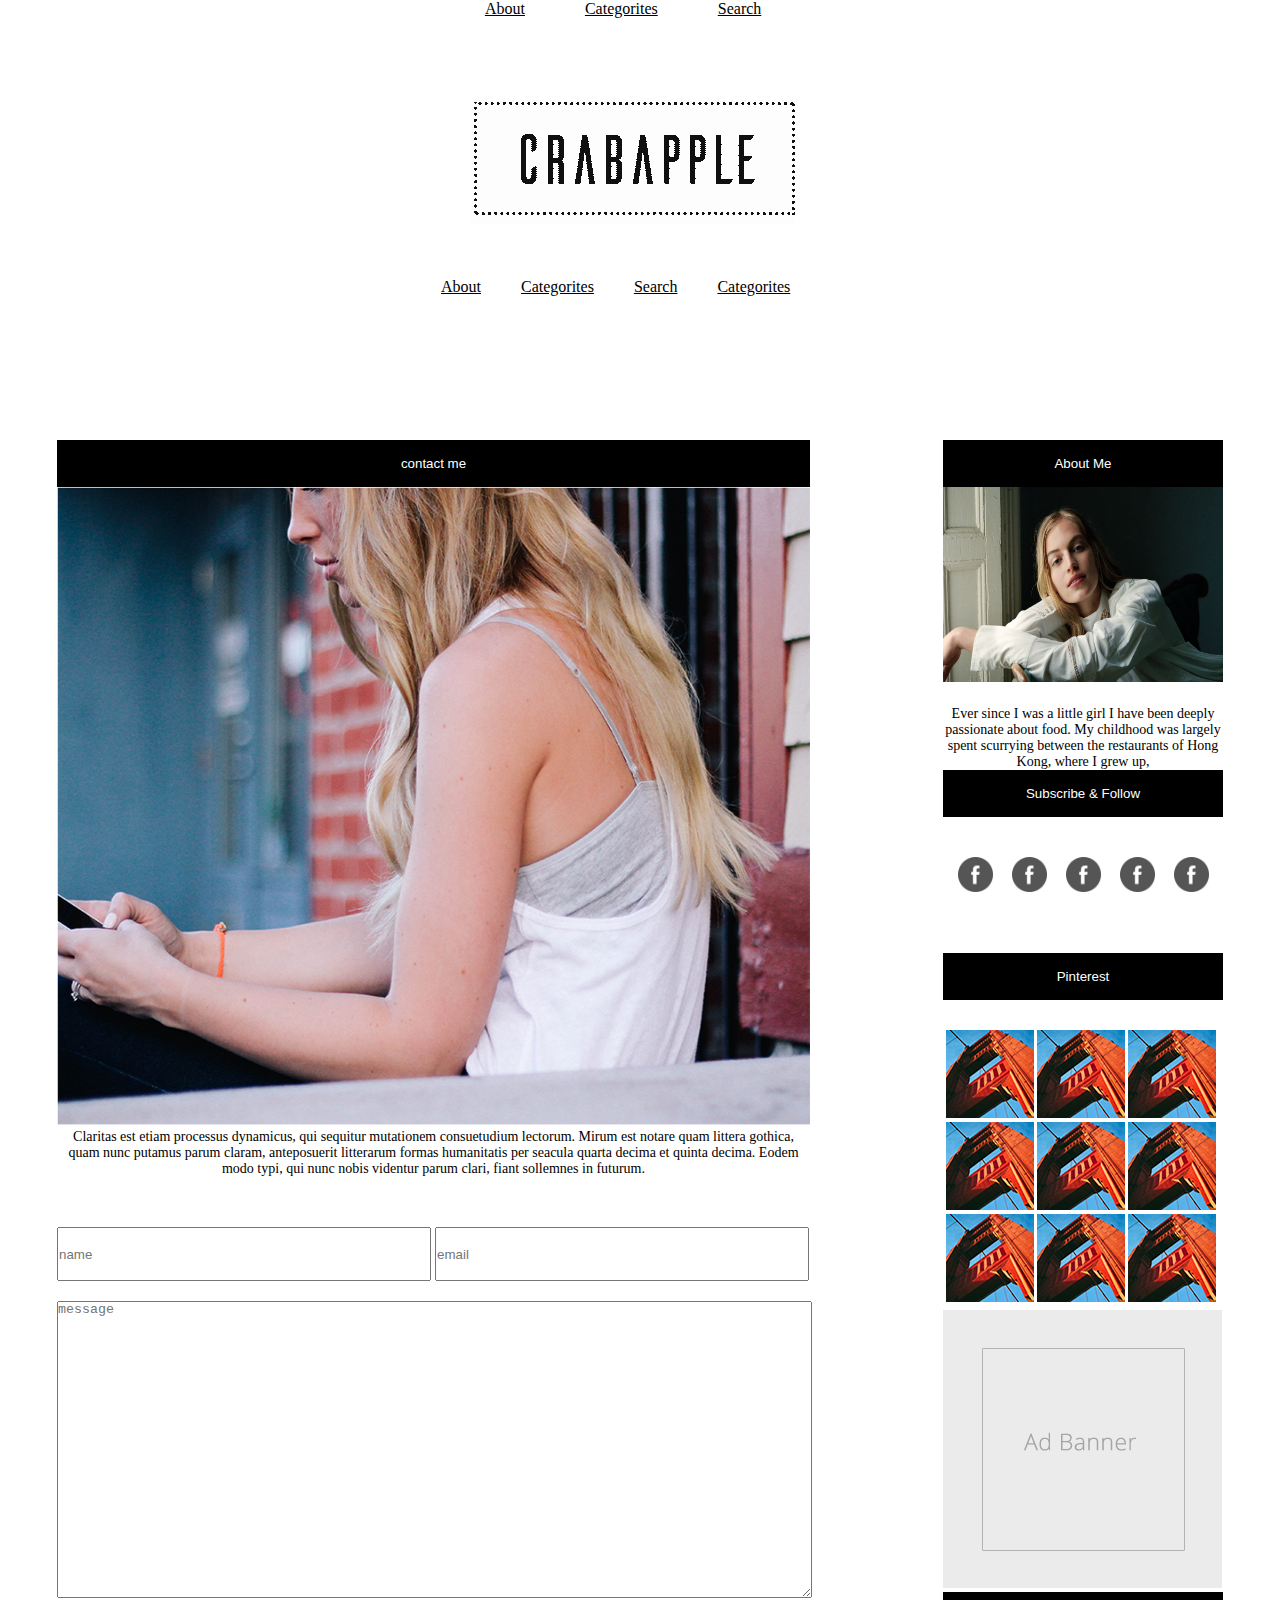
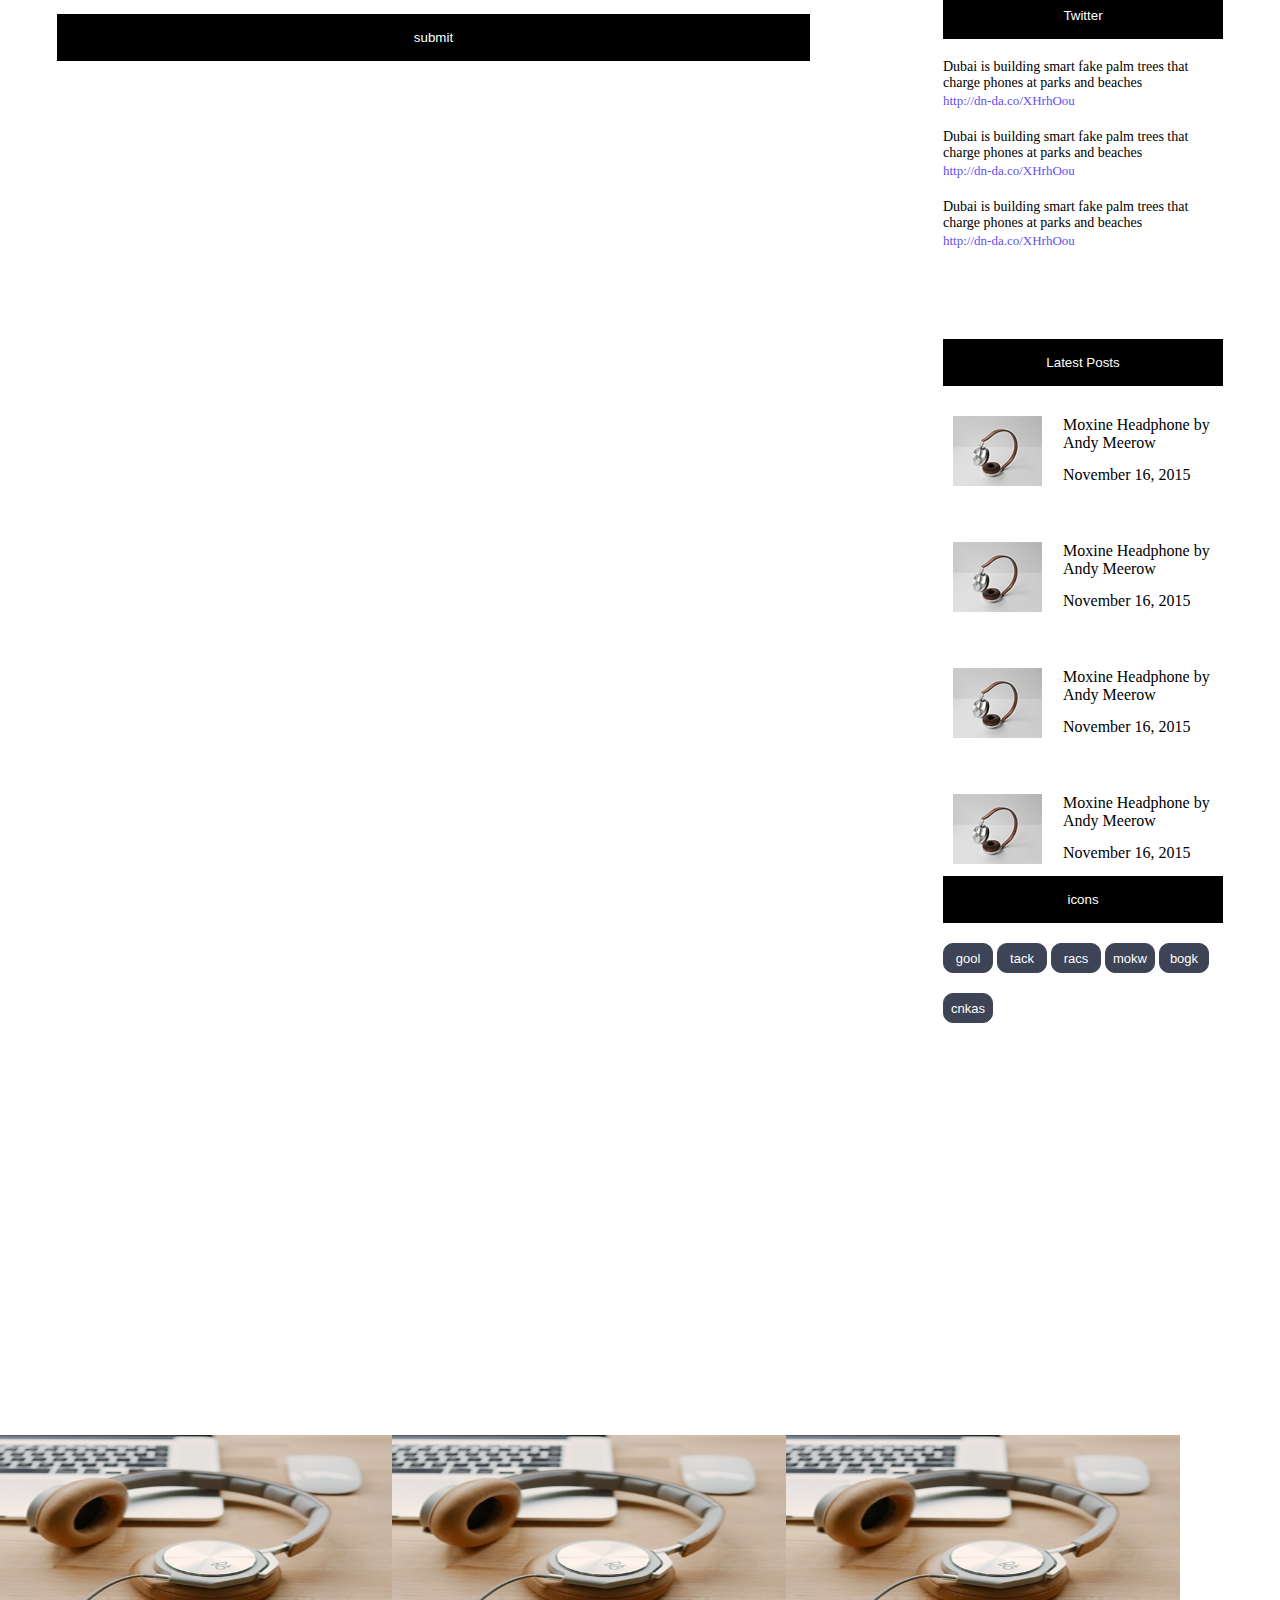
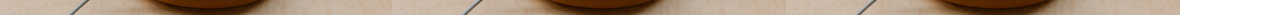
<file: index.html>
<!DOCTYPE html>
<html lang="en">
<head>
    <meta charset="UTF-8">
    <meta name="viewport" content="width=device-width, initial-scale=1.0">
    <meta http-equiv="X-UA-Compatible" content="ie=edge">
    <title>Document</title>
    <link rel="stylesheet" href="css/index.css">
    <link rel="stylesheet" href="css/swiper.css">
</head>
<body>
    <div id="app">
        <div class="top">
    <ul class="topone">
      <li><a href="">About</a></li>
      <li><a href="">Categorites</a></li>
      <li><a href="">Search</a></li>
    </ul>
    <img src="images/Cabapple-About-08_03.png" alt="">
    <ul class="toptwo">
        <li><a href="">About</a></li>
      <li><a href="">Categorites</a></li>
      <li><a href="">Search</a></li>
       <li><a href="">Categorites</a></li>
    
    </ul>
   
  </div>


  <div class="contain">
         <div class="left">
            <button>contact me</button>
            <img src="images/12.png" alt="">
            <p>Claritas est etiam processus dynamicus, qui sequitur mutationem consuetudium lectorum. Mirum est notare quam littera gothica, quam nunc putamus parum claram, anteposuerit litterarum formas humanitatis per seacula quarta decima et quinta decima. Eodem modo typi, qui nunc nobis videntur parum clari, fiant sollemnes in futurum.</p>
            <form action="">
                <input type="text" name="" id="" placeholder="name">
                <input type="email" name="" id="" placeholder="email">
                <textarea name="" id="" cols="30" rows="10" placeholder="message"></textarea>
            </form>
           <button class="submit" type="submit">submit</button>

               
         </div>
         <div class="right">
             <button>About Me</button>
             <img src="images/Layer 48.png" alt="">
             <p>Ever since I was a little girl I have been deeply passionate about food. My childhood was largely spent scurrying between the restaurants of Hong Kong, where I grew up,</p>
             <button>Subscribe & Follow</button>
             <div class="icon">
                <img src="images/Cabapple-About_07.png" alt="">
                <img src="images/Cabapple-About_07.png" alt="">
                <img src="images/Cabapple-About_07.png" alt="">
                <img src="images/Cabapple-About_07.png" alt="">
                <img src="images/Cabapple-About_07.png" alt="">
             </div>
             <button>Pinterest</button>
             <ul class="img">
                 <li><img src="images/Layer 21.png" alt=""></li>
                 <li><img src="images/Layer 21.png" alt=""></li>
                 <li><img src="images/Layer 21.png" alt=""></li>
                 <li><img src="images/Layer 21.png" alt=""></li>
                 <li><img src="images/Layer 21.png" alt=""></li>
                 <li><img src="images/Layer 21.png" alt=""></li>
                 <li><img src="images/Layer 21.png" alt=""></li>
                 <li><img src="images/Layer 21.png" alt=""></li>
                 <li><img src="images/Layer 21.png" alt=""></li>
             </ul>
             <div class="swiper-container">
                <div class="swiper-wrapper">
                    <div class="swiper-slide"><img src="images/Banner.png" alt=""></div>
                    <div class="swiper-slide"><img src="images/Banner.png" alt=""></div>
                    <div class="swiper-slide"><img src="images/Banner.png" alt=""></div>
                </div>
                </div>
             <button>Twitter</button>
             <ul class="write">
                 <li>
                     <p>Dubai is building smart fake palm trees that charge phones at parks and beaches</p>
                     <span>http://dn-da.co/XHrhOou</span>
                 </li>
                   <li>
                     <p>Dubai is building smart fake palm trees that charge phones at parks and beaches</p>
                     <span>http://dn-da.co/XHrhOou</span>
                 </li>
                  <li>
                     <p>Dubai is building smart fake palm trees that charge phones at parks and beaches</p>
                     <span>http://dn-da.co/XHrhOou</span>
                 </li>
             </ul>
             <button>Latest Posts</button>
             <ul class="list">
                 <li><img src="images/Layer 26.png" alt=""><p>Moxine Headphone by Andy Meerow</p><span>November 16, 2015   </span></li>
                 <li><img src="images/Layer 26.png" alt=""><p>Moxine Headphone by Andy Meerow</p><span>November 16, 2015   </span></li>
                 <li><img src="images/Layer 26.png" alt=""><p>Moxine Headphone by Andy Meerow</p><span>November 16, 2015   </span></li>
                 <li><img src="images/Layer 26.png" alt=""><p>Moxine Headphone by Andy Meerow</p><span>November 16, 2015   </span></li>

             </ul>
             <button>icons</button>
             <div class="icons">

               <button>gool</button>
               <button>tack</button>
               <button>racs</button>
               <button>mokw</button>
               <button>bogk</button>
               <button>cnkas</button>
             </div>

         </div>
     </div>
      <div class="foot">

    <ul>
      <li><img src="images/00.png" alt=""></li>
      <li><img src="images/00.png" alt=""></li>
      <li><img src="images/00.png" alt=""></li>
      <li><img src="images/00.png" alt=""></li>
      <li><img src="images/00.png" alt=""></li>
      <li><img src="images/00.png" alt=""></li>
    </ul>
  </div>

  </div>
  <script src="js/swiper.js"></script>
  <script src="js/jquery-1.12.4.js"></script>
  <script>
$(function(){
	var oul = $('.foot ul');
	var oulHtml = oul.html();
	oul.html(oulHtml+oulHtml)
	var timeId = null;

	var ali = $('.foot ul li');
	var aliWidth = ali.eq(0).width();
	var aliSize = ali.size();
	var ulWidth = aliWidth*aliSize;
	oul.width(ulWidth);	
	
	var speed = 2;

	function slider(){

		if(speed<0){
			if(oul.css('left')==-ulWidth/2+'px'){
	 		oul.css('left',0);
		 	}
		 	oul.css('left','+=-2px');
		}

	 	
		if(speed>0){
			if(oul.css('left')=='0px'){
	 		oul.css('left',-ulWidth/2+'px');
		 	}
		 	oul.css('left','+='+speed+'px');
		}
	 	
	 }
	

	 timeId = setInterval(slider,30);

	$('.foot').mouseover(function(){
	
		clearInterval(timeId);
	});

	$('.foot').mouseout(function(){
		timeId = setInterval(slider,30);
	});
    var mySwiper = new Swiper ('.swiper-container', {
    // direction: 'vertical', // 垂直切换选项
    loop: true,
    autoplay:true
       })



});
  </script>
</body>
</html>
</file>
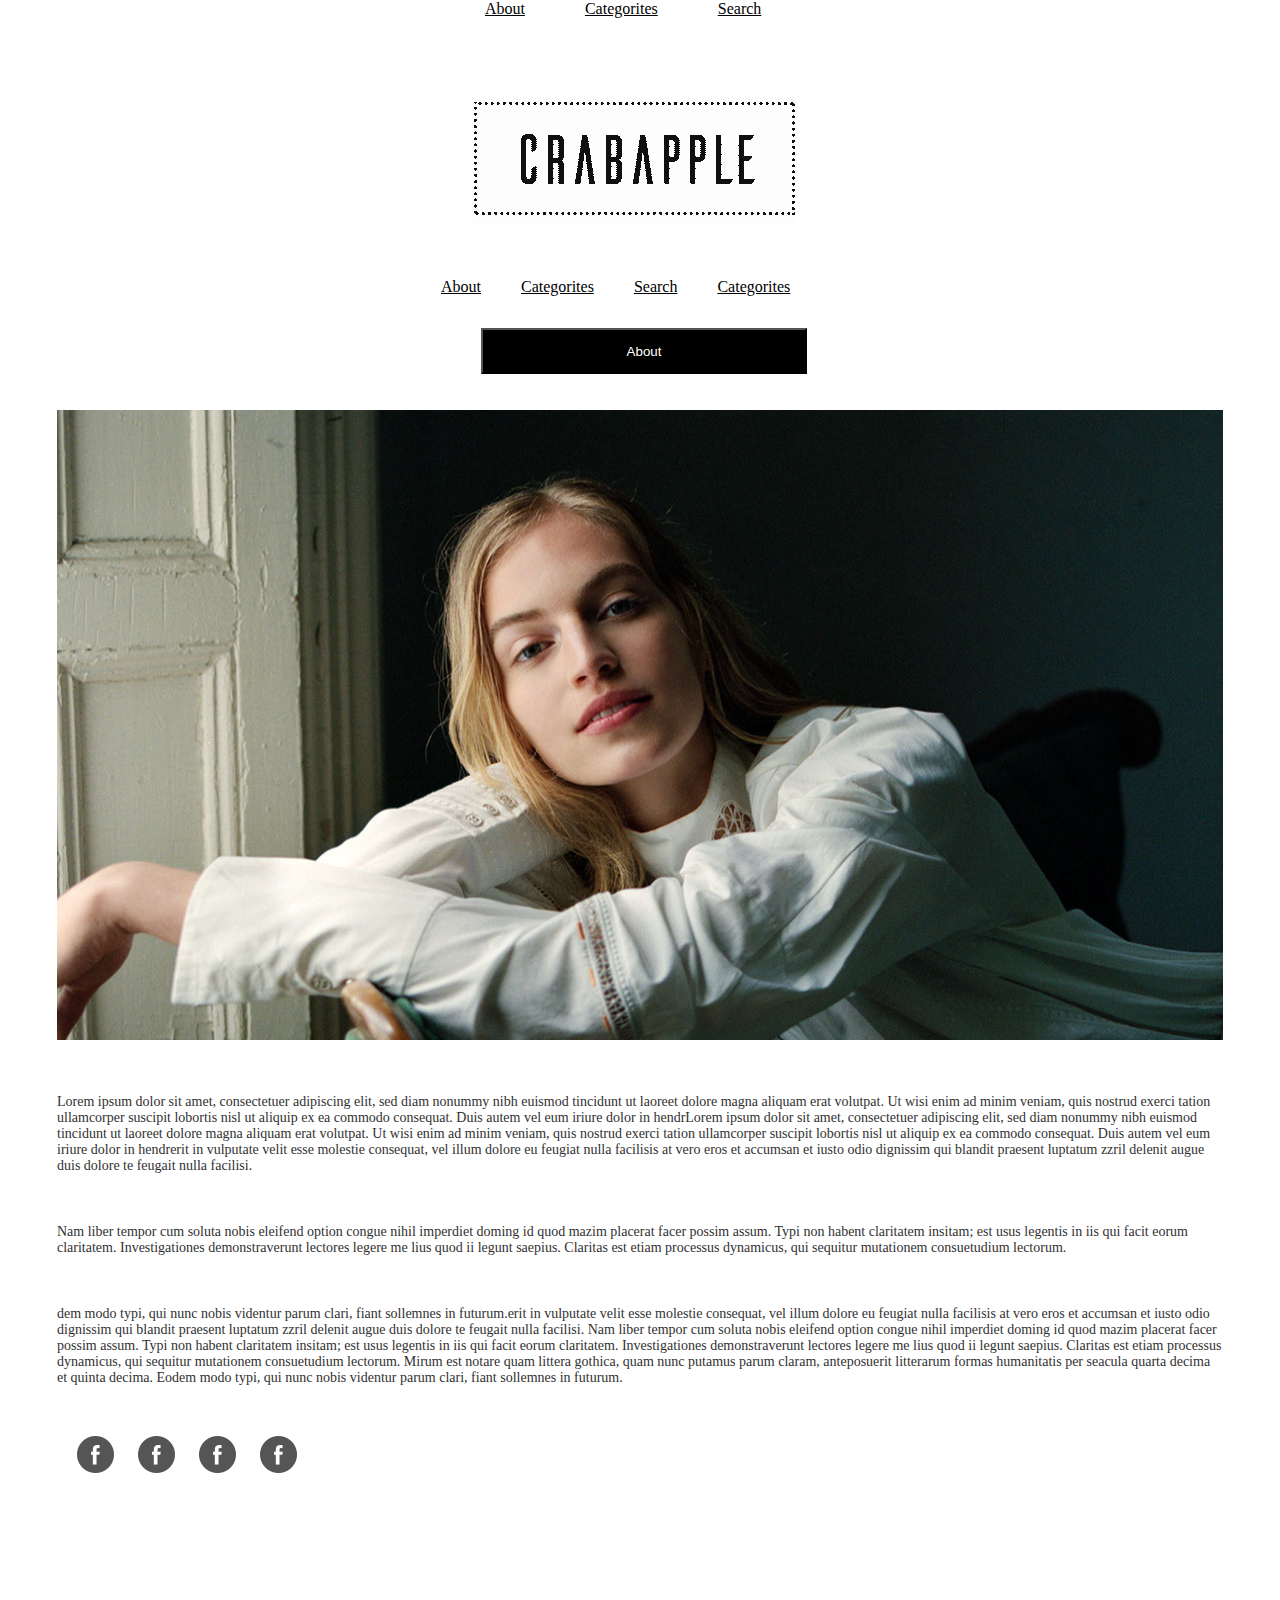
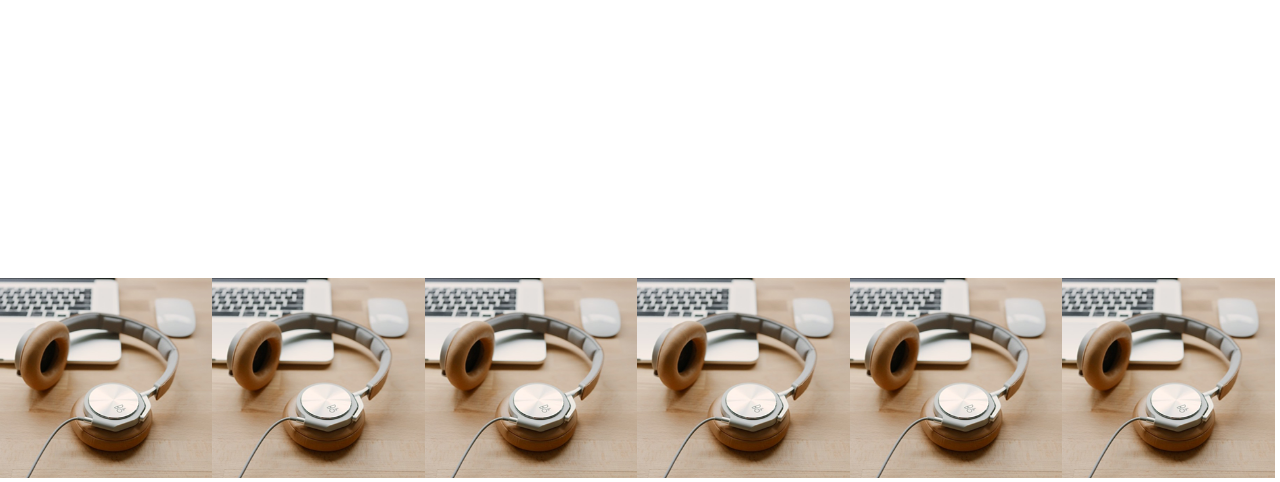
<file: about.html>
<!DOCTYPE html>
<html lang="en">
<head>
    <meta charset="UTF-8">
    <meta name="viewport" content="width=device-width, initial-scale=1.0">
    <meta http-equiv="X-UA-Compatible" content="ie=edge">
    <title>Document</title>
    <link rel="stylesheet" href="css/about.css">
</head>
<body>
  
        <div id="app">
          <div class="top">
            <ul class="topone">
              <li><a href="">About</a></li>
              <li><a href="">Categorites</a></li>
              <li><a href="">Search</a></li>
            </ul>
            <img src="images/Cabapple-About-08_03.png" alt="">
            <ul class="toptwo">
                <li><a href="">About</a></li>
              <li><a href="">Categorites</a></li>
              <li><a href="">Search</a></li>
               <li><a href="">Categorites</a></li>
            
            </ul>
            <button>About</button>
          </div>
          <div class="main">
             <img src="images/Layer 48.png" alt="">
             <p>Lorem ipsum dolor sit amet, consectetuer adipiscing elit, sed diam nonummy nibh euismod tincidunt ut laoreet dolore magna aliquam erat volutpat. Ut wisi enim ad minim veniam, quis nostrud exerci tation ullamcorper suscipit lobortis nisl ut aliquip ex ea commodo consequat. Duis autem vel eum iriure dolor in hendrLorem ipsum dolor sit amet, consectetuer adipiscing elit, sed diam nonummy nibh euismod tincidunt ut laoreet dolore magna aliquam erat volutpat. Ut wisi enim ad minim veniam, quis nostrud exerci tation ullamcorper suscipit lobortis nisl ut aliquip ex ea commodo consequat. Duis autem vel eum iriure dolor in hendrerit in vulputate velit esse molestie consequat, vel illum dolore eu feugiat nulla facilisis at vero eros et accumsan et iusto odio dignissim qui blandit praesent luptatum zzril delenit augue duis dolore te feugait nulla facilisi. </p>
          <p>Nam liber tempor cum soluta nobis eleifend option congue nihil imperdiet doming id quod mazim placerat facer possim assum. Typi non habent claritatem insitam; est usus legentis in iis qui facit eorum claritatem. Investigationes demonstraverunt lectores legere me lius quod ii legunt saepius. Claritas est etiam processus dynamicus, qui sequitur mutationem consuetudium lectorum. 
      </p>
      <p>dem modo typi, qui nunc nobis videntur parum clari, fiant sollemnes in futurum.erit in vulputate velit esse molestie consequat, vel illum dolore eu feugiat nulla facilisis at vero eros et accumsan et iusto odio dignissim qui blandit praesent luptatum zzril delenit augue duis dolore te feugait nulla facilisi. Nam liber tempor cum soluta nobis eleifend option congue nihil imperdiet doming id quod mazim placerat facer possim assum. Typi non habent claritatem insitam; est usus legentis in iis qui facit eorum claritatem. Investigationes demonstraverunt lectores legere me lius quod ii legunt saepius. Claritas est etiam processus dynamicus, qui sequitur mutationem consuetudium lectorum. Mirum est notare quam littera gothica, quam nunc putamus parum claram, anteposuerit litterarum formas humanitatis per seacula quarta decima et quinta decima. Eodem modo typi, qui nunc nobis videntur parum clari, fiant sollemnes in futurum.</p>
         <div class="mainin">
       
           <img src="images/Cabapple-About_07.png" alt="">
           <img src="images/Cabapple-About_07.png" alt="">
           <img src="images/Cabapple-About_07.png" alt="">
           <img src="images/Cabapple-About_07.png" alt="">
         </div>
         
          </div>
          <div class="foot">
      
            <ul>
              <li><img src="images/00.png" alt=""></li>
              <li><img src="images/00.png" alt=""></li>
              <li><img src="images/00.png" alt=""></li>
              <li><img src="images/00.png" alt=""></li>
              <li><img src="images/00.png" alt=""></li>
              <li><img src="images/00.png" alt=""></li>
            </ul>
          </div>
      
        </div>
</body>
</html>
</file>
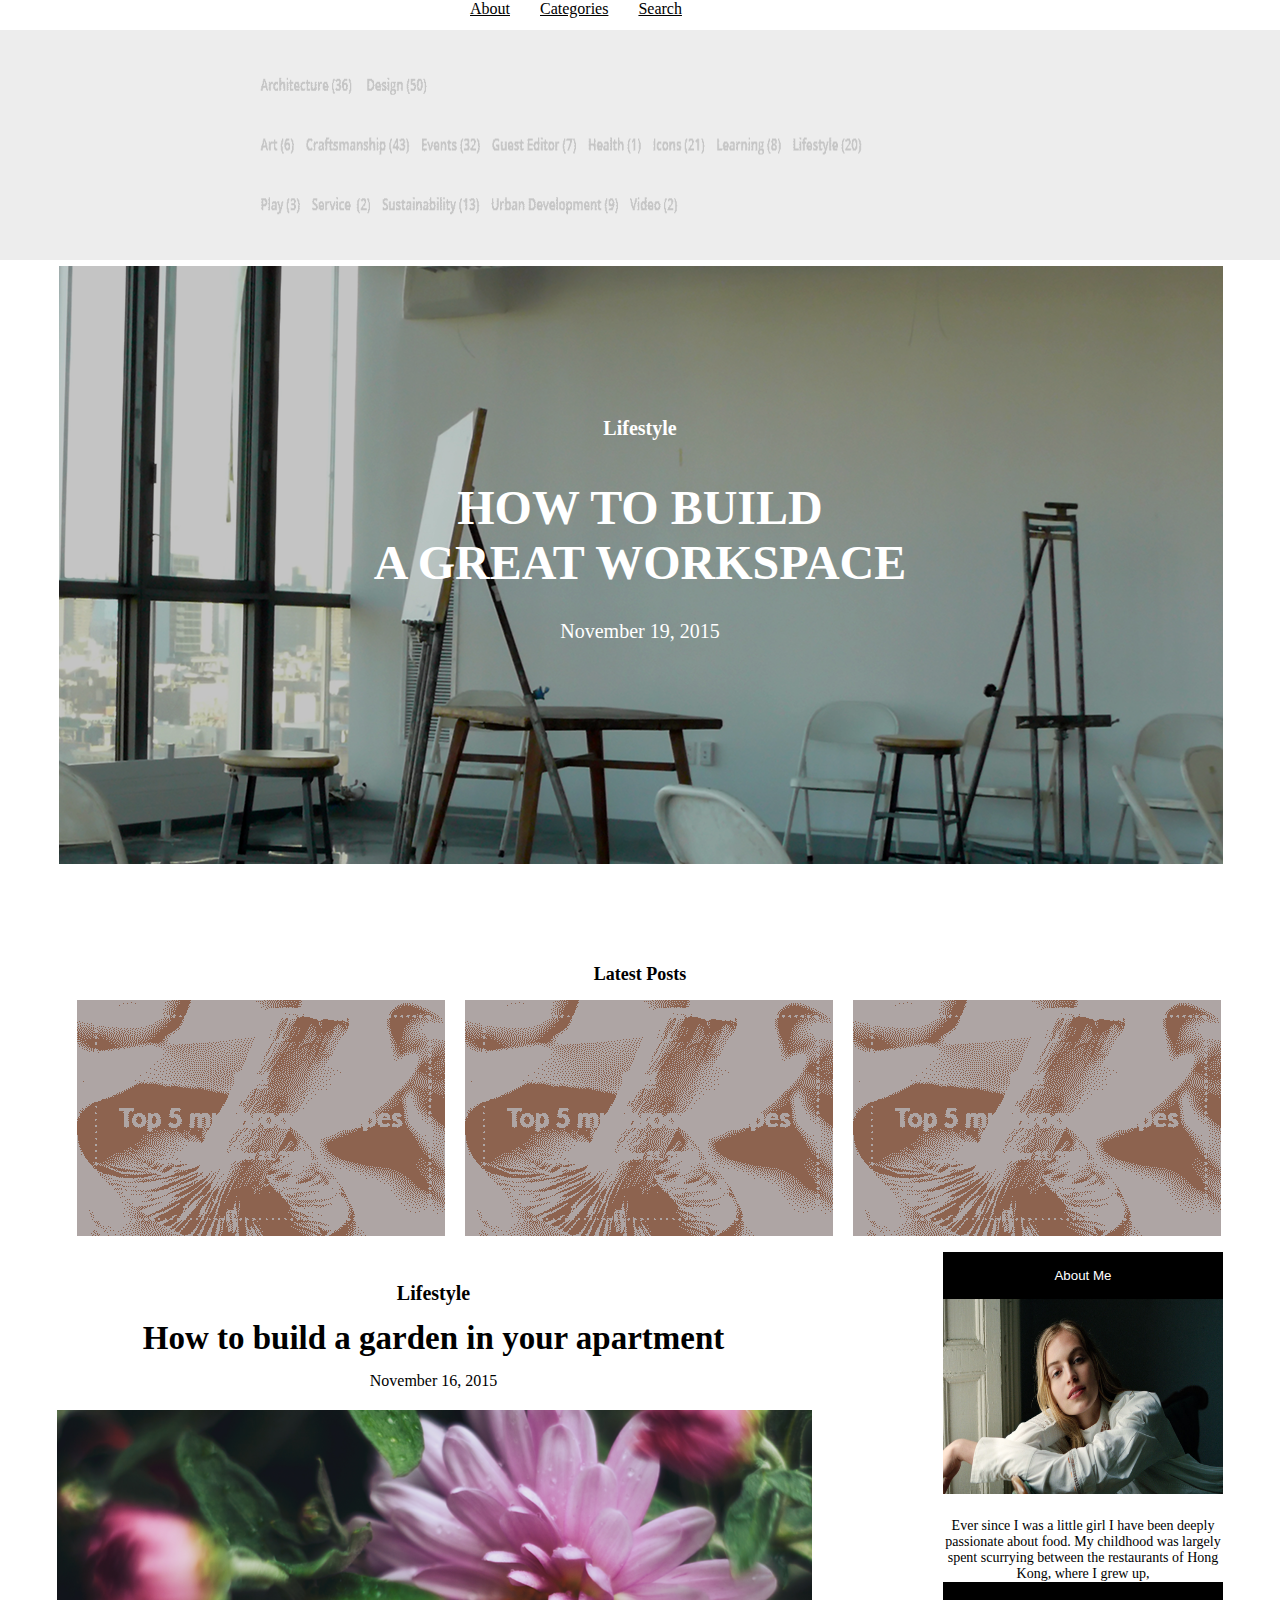
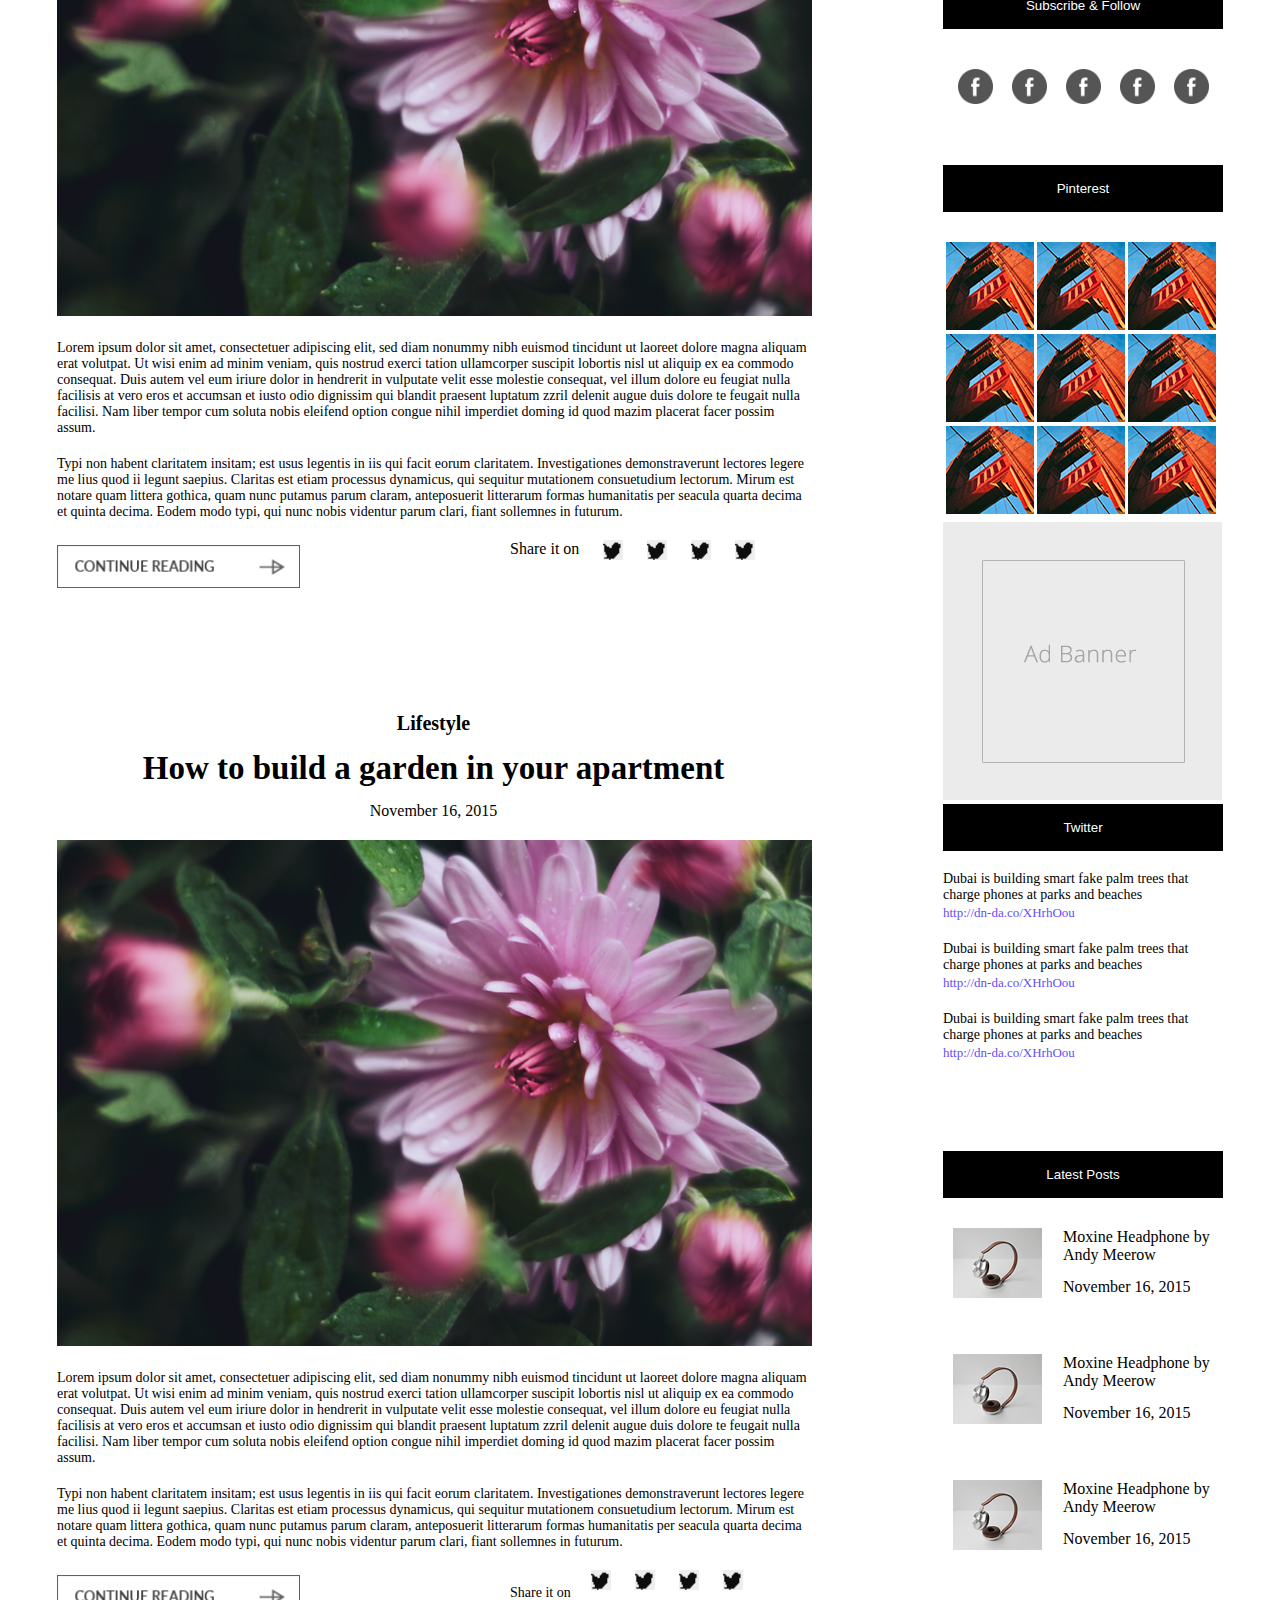
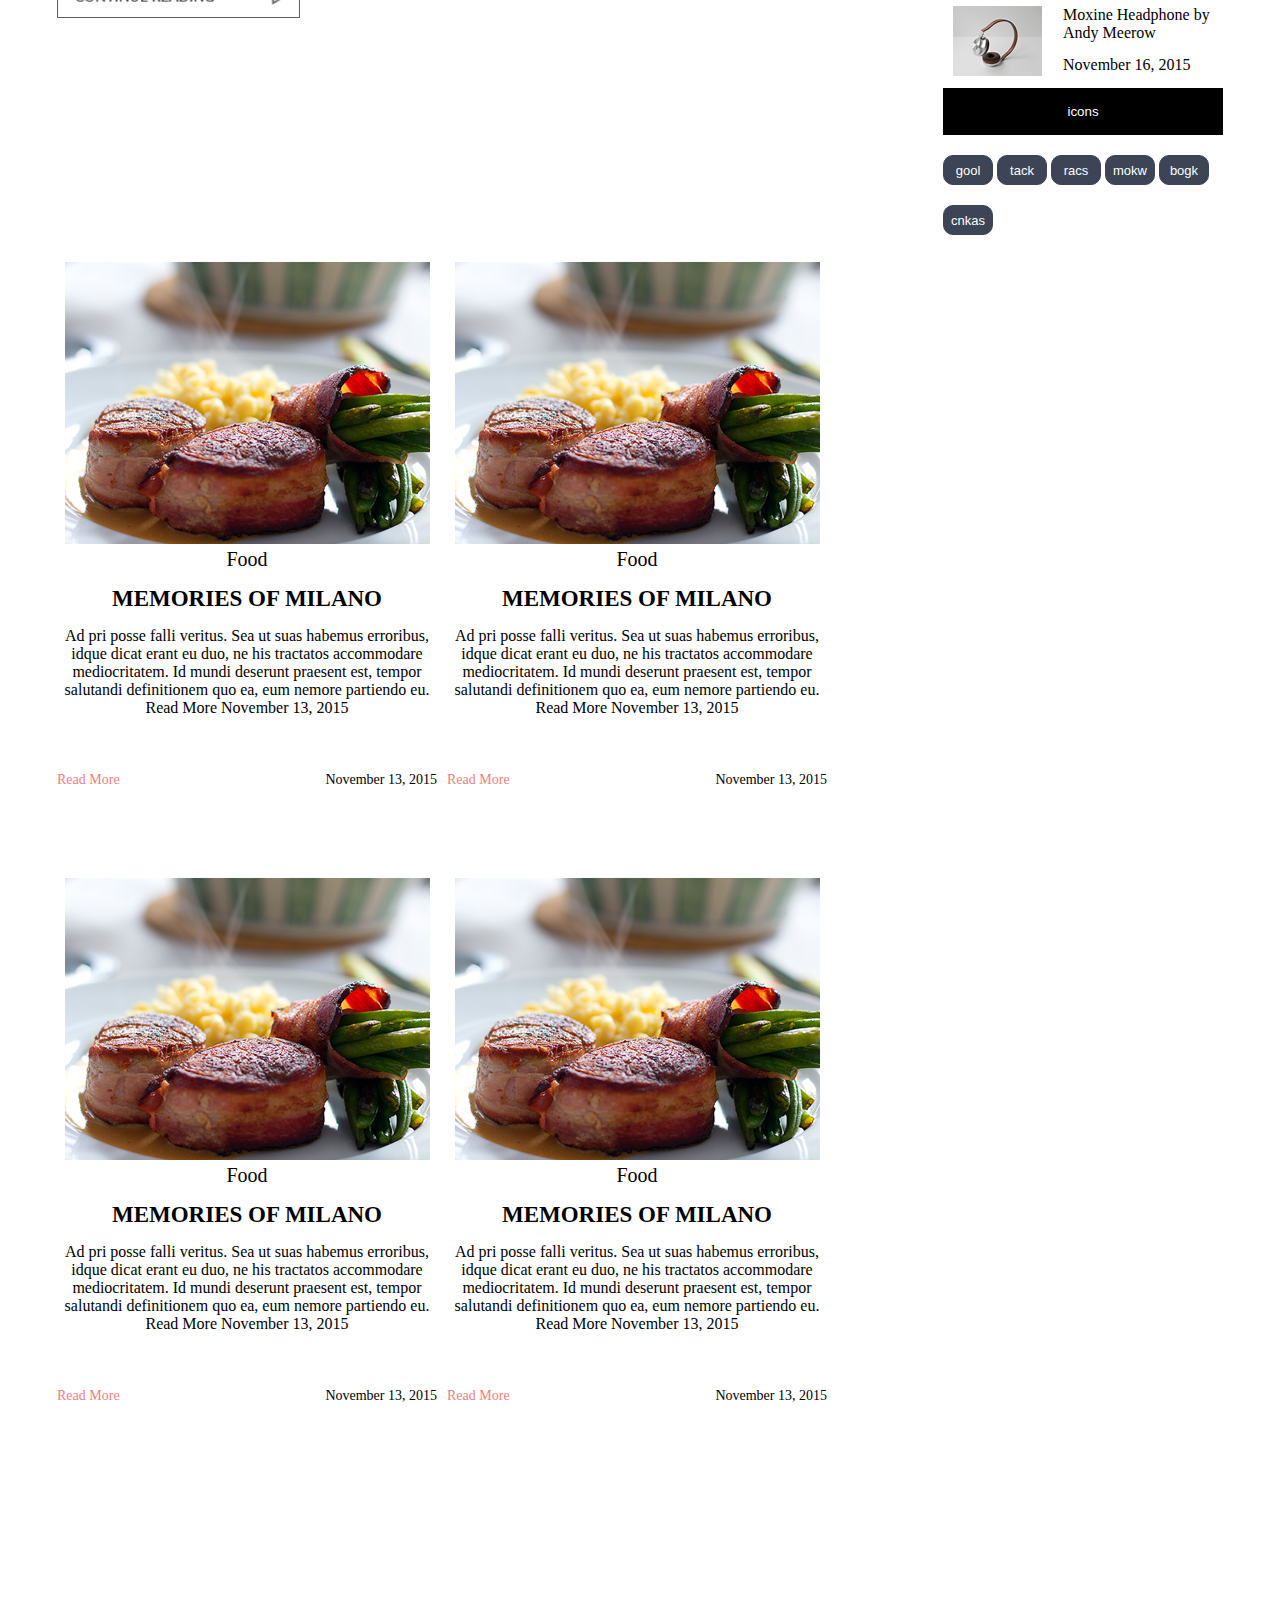
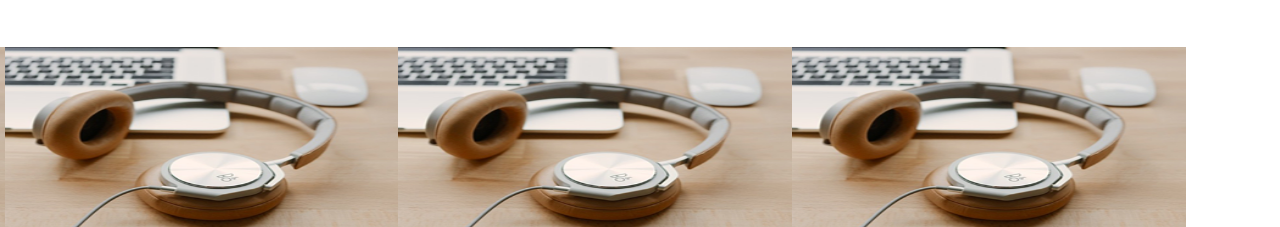
<file: new.html>
<!DOCTYPE html>
<html lang="en">
<head>
    <meta charset="UTF-8">
    <meta name="viewport" content="width=device-width, initial-scale=1.0">
    <meta http-equiv="X-UA-Compatible" content="ie=edge">
    <title>Document</title>
    <link rel="stylesheet" href="css/new.css">
    <link rel="stylesheet" href="css/swiper.css">
</head>
<body>
    <div id="app">
        <div class="top">
            <ul>
                <li><a href="">About</a></li>
                <li><a href="">Categories</a></li>
                <li><a href="">Search</a></li>
            </ul>
            <img src="images/Cabapple-Categories_02.png" alt="">
        </div>
        <div class="lead">
            <h1>Lifestyle</h1>
            <h3>HOW TO BUILD <br/>
 A GREAT WORKSPACE</h3>
            <span>November 19, 2015</span>
        </div>
        <div class="main">
            <h2>Latest Posts</h2>
            <ul>
                <li><img src="images/Cabapple-Categories_05.png" alt=""></li>
                <li><img src="images/Cabapple-Categories_05.png" alt=""></li>
                <li><img src="images/Cabapple-Categories_05.png" alt=""></li>
            </ul>
        </div>
        <div class="contain">
            <div class="left">
                <div class="content">
                <h3>Lifestyle</h3>
                <h1>How to build a garden in your apartment</h1>
                <span>November 16, 2015</span>
                <img src="images/Layer 38.png" alt="">
                <p>Lorem ipsum dolor sit amet, consectetuer adipiscing elit, sed diam nonummy nibh euismod tincidunt ut laoreet dolore magna aliquam erat volutpat. Ut wisi enim ad minim veniam, quis nostrud exerci tation ullamcorper suscipit lobortis nisl ut aliquip ex ea commodo consequat. Duis autem vel eum iriure dolor in hendrerit in vulputate velit esse molestie consequat, vel illum dolore eu feugiat nulla facilisis at vero eros et accumsan et iusto odio dignissim qui blandit praesent luptatum zzril delenit augue duis dolore te feugait nulla facilisi. Nam liber tempor cum soluta nobis eleifend option congue nihil imperdiet doming id quod mazim placerat facer possim assum. </p>
                <p>
 Typi non habent claritatem insitam; est usus legentis in iis qui facit eorum claritatem. Investigationes demonstraverunt lectores legere me lius quod ii legunt saepius. Claritas est etiam processus dynamicus, qui sequitur mutationem consuetudium lectorum. Mirum est notare quam littera gothica, quam nunc putamus parum claram, anteposuerit litterarum formas humanitatis per seacula quarta decima et quinta decima. Eodem modo typi, qui nunc nobis videntur parum clari, fiant sollemnes in futurum.</p>
 <div class="a"></div>
                <div class="leftin">
                    Share it on
                    <img src="images/Cabapple-Categories_09_03.png" alt="">
                     <img src="images/Cabapple-Categories_09_03.png" alt="">
                      <img src="images/Cabapple-Categories_09_03.png" alt="">
                       <img src="images/Cabapple-Categories_09_03.png" alt="">
                </div>
                </div>
       
                <div class="content">
                <h3>Lifestyle</h3>
                <h1>How to build a garden in your apartment</h1>
                <span>November 16, 2015</span>
                <img src="images/Layer 38.png" alt="">
                <p>Lorem ipsum dolor sit amet, consectetuer adipiscing elit, sed diam nonummy nibh euismod tincidunt ut laoreet dolore magna aliquam erat volutpat. Ut wisi enim ad minim veniam, quis nostrud exerci tation ullamcorper suscipit lobortis nisl ut aliquip ex ea commodo consequat. Duis autem vel eum iriure dolor in hendrerit in vulputate velit esse molestie consequat, vel illum dolore eu feugiat nulla facilisis at vero eros et accumsan et iusto odio dignissim qui blandit praesent luptatum zzril delenit augue duis dolore te feugait nulla facilisi. Nam liber tempor cum soluta nobis eleifend option congue nihil imperdiet doming id quod mazim placerat facer possim assum. </p>
                <p>
 Typi non habent claritatem insitam; est usus legentis in iis qui facit eorum claritatem. Investigationes demonstraverunt lectores legere me lius quod ii legunt saepius. Claritas est etiam processus dynamicus, qui sequitur mutationem consuetudium lectorum. Mirum est notare quam littera gothica, quam nunc putamus parum claram, anteposuerit litterarum formas humanitatis per seacula quarta decima et quinta decima. Eodem modo typi, qui nunc nobis videntur parum clari, fiant sollemnes in futurum.</p>
 <div class="a"></div>
             
                <div class="leftin">
                    <span>Share it on</span>
                    <img src="images/Cabapple-Categories_09_03.png" alt="">
                     <img src="images/Cabapple-Categories_09_03.png" alt="">
                      <img src="images/Cabapple-Categories_09_03.png" alt="">
                       <img src="images/Cabapple-Categories_09_03.png" alt="">
                </div>
                </div>
 
                <div class="ul">
                    <ul>
                        <li>
                            <img src="images/Layer 9.png" alt="">
                            <small>Food</small>
                            <h2>MEMORIES OF MILANO</h2>
                            <p>Ad pri posse falli veritus. Sea ut suas habemus erroribus, idque dicat erant eu duo, ne his tractatos accommodare mediocritatem. Id mundi deserunt praesent est, tempor salutandi definitionem quo ea, eum nemore partiendo eu.</p>
                            <span class="left">Read More  </span>
                              <span class="right">November 13, 2015</span>
                        <div class="nav">
                            <div class="left">
                                <p>Read More  </p>
                            </div>
                            <div class="right">
                                <p>        November 13, 2015 </p>
                            </div>
                        </div>
                        </li>
                         <li>
                            <img src="images/Layer 9.png" alt="">
                            <small>Food</small>
                            <h2>MEMORIES OF MILANO</h2>
                            <p>Ad pri posse falli veritus. Sea ut suas habemus erroribus, idque dicat erant eu duo, ne his tractatos accommodare mediocritatem. Id mundi deserunt praesent est, tempor salutandi definitionem quo ea, eum nemore partiendo eu.</p>
                            <span class="left">Read More  </span>
                              <span class="right">November 13, 2015</span>
                              <div class="nav">
                                <div class="left">
                                    <p>Read More  </p>
                                </div>
                                <div class="right">
                                    <p>        November 13, 2015 </p>
                                </div>
                            </div>
                        </li>
                         <li>
                            <img src="images/Layer 9.png" alt="">
                            <small>Food</small>
                            <h2>MEMORIES OF MILANO</h2>
                            <p>Ad pri posse falli veritus. Sea ut suas habemus erroribus, idque dicat erant eu duo, ne his tractatos accommodare mediocritatem. Id mundi deserunt praesent est, tempor salutandi definitionem quo ea, eum nemore partiendo eu.</p>
                            <span class="left">Read More  </span>
                              <span class="right">November 13, 2015</span>
                              <div class="nav">
                                <div class="left">
                                    <p>Read More  </p>
                                </div>
                                <div class="right">
                                    <p>        November 13, 2015 </p>
                                </div>
                            </div>
                        </li>
                         <li>
                            <img src="images/Layer 9.png" alt="">
                            <small>Food</small>
                            <h2>MEMORIES OF MILANO</h2>
                            <p>Ad pri posse falli veritus. Sea ut suas habemus erroribus, idque dicat erant eu duo, ne his tractatos accommodare mediocritatem. Id mundi deserunt praesent est, tempor salutandi definitionem quo ea, eum nemore partiendo eu.</p>
                            <span class="left">Read More  </span>
                              <span class="right">November 13, 2015</span>
                              <div class="nav">
                                <div class="left">
                                    <p>Read More  </p>
                                </div>
                                <div class="right">
                                    <p>        November 13, 2015 </p>
                                </div>
                            </div>
                        </li>
                        
                    </ul>
                    </div>      
            </div>
            <div class="right">
                <button>About Me</button>
                <img src="images/Layer 48.png" alt="">
                <p>Ever since I was a little girl I have been deeply passionate about food. My childhood was largely spent scurrying between the restaurants of Hong Kong, where I grew up,</p>
                <button>Subscribe & Follow</button>
                <div class="icon">
                   <img src="images/Cabapple-About_07.png" alt="">
                   <img src="images/Cabapple-About_07.png" alt="">
                   <img src="images/Cabapple-About_07.png" alt="">
                   <img src="images/Cabapple-About_07.png" alt="">
                   <img src="images/Cabapple-About_07.png" alt="">
                </div>
                <button>Pinterest</button>
                <ul class="img">
                    <li><img src="images/Layer 21.png" alt=""></li>
                    <li><img src="images/Layer 21.png" alt=""></li>
                    <li><img src="images/Layer 21.png" alt=""></li>
                    <li><img src="images/Layer 21.png" alt=""></li>
                    <li><img src="images/Layer 21.png" alt=""></li>
                    <li><img src="images/Layer 21.png" alt=""></li>
                    <li><img src="images/Layer 21.png" alt=""></li>
                    <li><img src="images/Layer 21.png" alt=""></li>
                    <li><img src="images/Layer 21.png" alt=""></li>
                </ul>
                <div class="swiper-container">
                    <div class="swiper-wrapper">
                        <div class="swiper-slide"><img src="images/Banner.png" alt=""></div>
                        <div class="swiper-slide"><img src="images/Banner.png" alt=""></div>
                        <div class="swiper-slide"><img src="images/Banner.png" alt=""></div>
                    </div>
                    </div>
                <button>Twitter</button>
                <ul class="write">
                    <li>
                        <p>Dubai is building smart fake palm trees that charge phones at parks and beaches</p>
                        <span>http://dn-da.co/XHrhOou</span>
                    </li>
                      <li>
                        <p>Dubai is building smart fake palm trees that charge phones at parks and beaches</p>
                        <span>http://dn-da.co/XHrhOou</span>
                    </li>
                     <li>
                        <p>Dubai is building smart fake palm trees that charge phones at parks and beaches</p>
                        <span>http://dn-da.co/XHrhOou</span>
                    </li>
                </ul>
                <button>Latest Posts</button>
                <ul class="list">
                    <li><img src="images/Layer 26.png" alt=""><p>Moxine Headphone by Andy Meerow</p><span>November 16, 2015   </span></li>
                    <li><img src="images/Layer 26.png" alt=""><p>Moxine Headphone by Andy Meerow</p><span>November 16, 2015   </span></li>
                    <li><img src="images/Layer 26.png" alt=""><p>Moxine Headphone by Andy Meerow</p><span>November 16, 2015   </span></li>
                    <li><img src="images/Layer 26.png" alt=""><p>Moxine Headphone by Andy Meerow</p><span>November 16, 2015   </span></li>
 
                </ul>
                <button>icons</button>
                <div class="icons">
   
                  <button>gool</button>
                  <button>tack</button>
                  <button>racs</button>
                  <button>mokw</button>
                  <button>bogk</button>
                  <button>cnkas</button>
                </div>
 
            </div>
        </div>
 
  <div class="foot">
 
       <ul>
         <li><img src="images/00.png" alt=""></li>
         <li><img src="images/00.png" alt=""></li>
         <li><img src="images/00.png" alt=""></li>
         <li><img src="images/00.png" alt=""></li>
         <li><img src="images/00.png" alt=""></li>
         <li><img src="images/00.png" alt=""></li>
       </ul>
     </div>
 
 
 
     </div>  
     <script src="js/swiper.js">
         
     </script>
     <script src="js/jquery-1.12.4.js"></script>
  <script>
$(function(){
	var oul = $('.foot ul');
	var oulHtml = oul.html();
	oul.html(oulHtml+oulHtml)
	var timeId = null;

	var ali = $('.foot ul li');
	var aliWidth = ali.eq(0).width();
	var aliSize = ali.size();
	var ulWidth = aliWidth*aliSize;
	oul.width(ulWidth);	
	
	var speed = 2;

	function slider(){

		if(speed<0){
			if(oul.css('left')==-ulWidth/2+'px'){
	 		oul.css('left',0);
		 	}
		 	oul.css('left','+=-2px');
		}

	 	
		if(speed>0){
			if(oul.css('left')=='0px'){
	 		oul.css('left',-ulWidth/2+'px');
		 	}
		 	oul.css('left','+='+speed+'px');
		}
	 	
	 }
	

	 timeId = setInterval(slider,30);

	$('.foot').mouseover(function(){
	
		clearInterval(timeId);
	});

	$('.foot').mouseout(function(){
		timeId = setInterval(slider,30);
	});

    var mySwiper = new Swiper ('.swiper-container', {
    // direction: 'vertical', // 垂直切换选项
    loop: true,
    autoplay:true
       })

});
  </script>
</body>
</html>
</file>
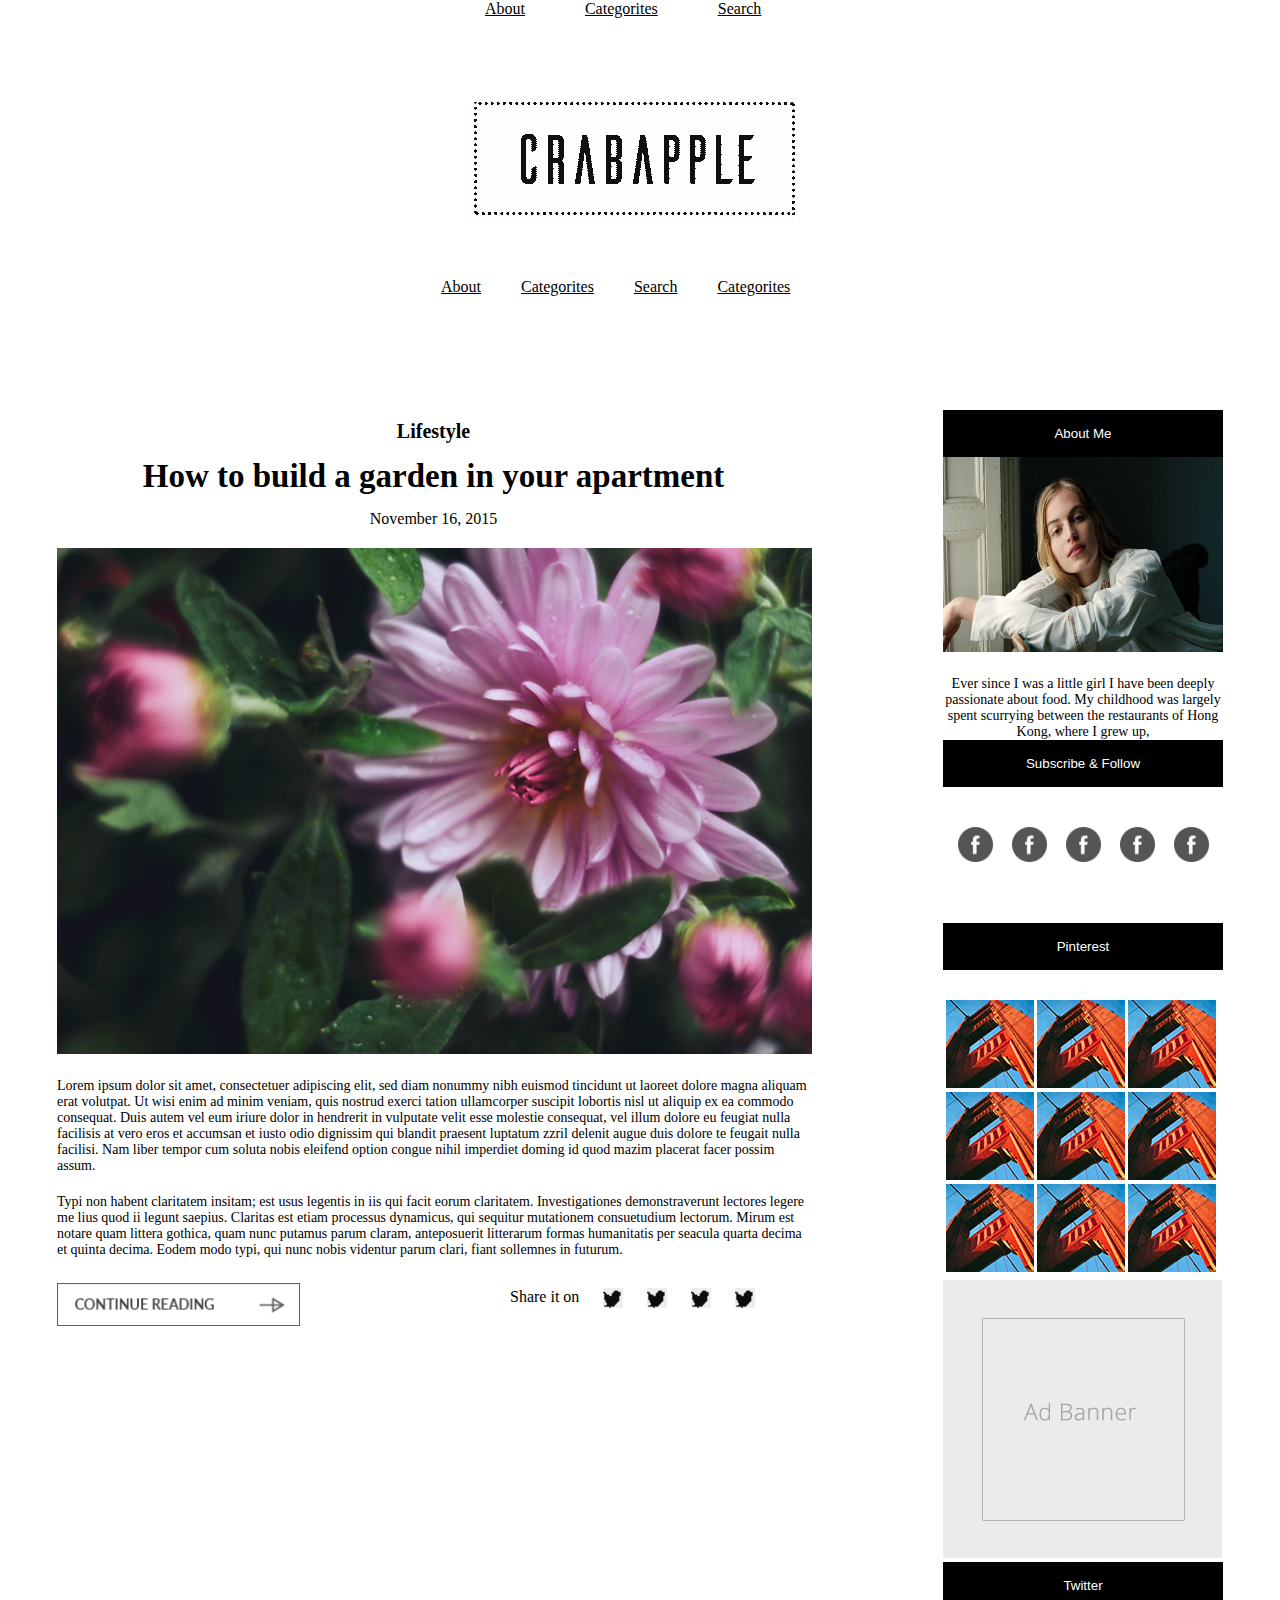
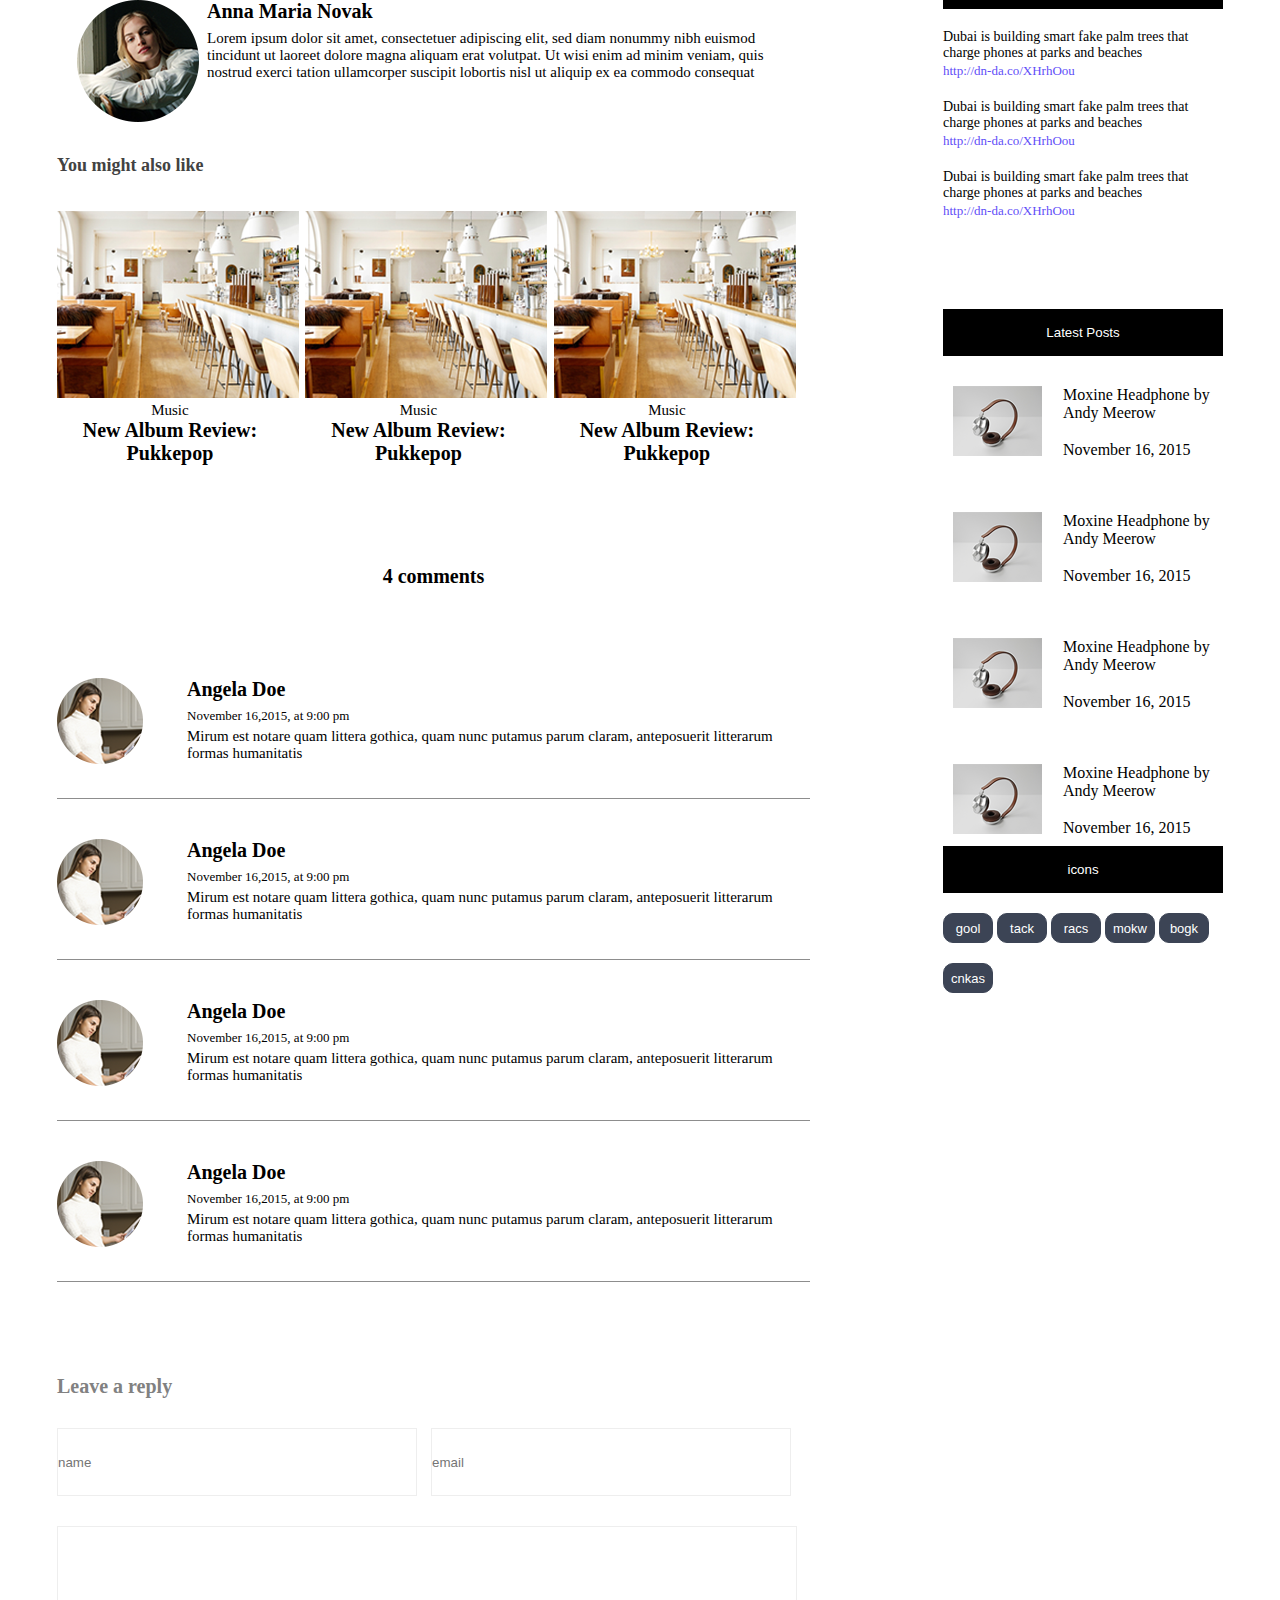
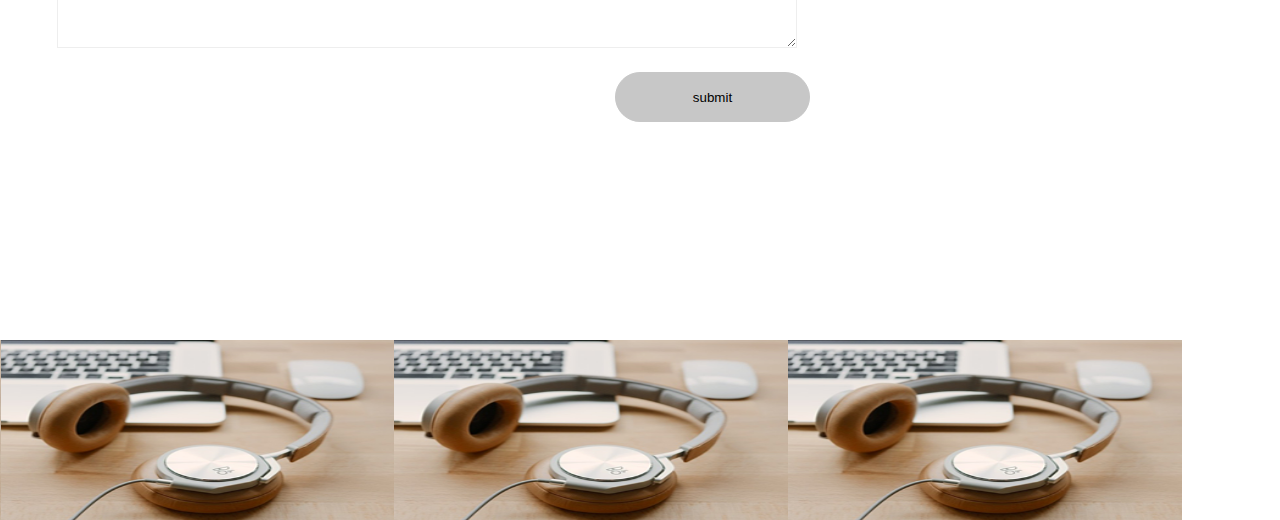
<file: sidebar.html>
<!DOCTYPE html>
<html lang="en">
<head>
    <meta charset="UTF-8">
    <meta name="viewport" content="width=device-width, initial-scale=1.0">
    <meta http-equiv="X-UA-Compatible" content="ie=edge">
    <title>Document</title>
    <link rel="stylesheet" href="css/sidebar.css">
    <link rel="stylesheet" href="css/swiper.css">
</head>
<body>
    <div id="app">
        <div class="top">
            <ul class="topone">
              <li><a href="">About</a></li>
              <li><a href="">Categorites</a></li>
              <li><a href="">Search</a></li>
            </ul>
            <img src="images/Cabapple-About-08_03.png" alt="">
            <ul class="toptwo">
                <li><a href="">About</a></li>
              <li><a href="">Categorites</a></li>
              <li><a href="">Search</a></li>
               <li><a href="">Categorites</a></li>
            
            </ul>
          
          </div>



        <div class="contain">
            <div class="left">
                <div class="content">
                <h3>Lifestyle</h3>
                <h1>How to build a garden in your apartment</h1>
                <span>November 16, 2015</span>
                <img src="images/Layer 38.png" alt="">
                <p>Lorem ipsum dolor sit amet, consectetuer adipiscing elit, sed diam nonummy nibh euismod tincidunt ut laoreet dolore magna aliquam erat volutpat. Ut wisi enim ad minim veniam, quis nostrud exerci tation ullamcorper suscipit lobortis nisl ut aliquip ex ea commodo consequat. Duis autem vel eum iriure dolor in hendrerit in vulputate velit esse molestie consequat, vel illum dolore eu feugiat nulla facilisis at vero eros et accumsan et iusto odio dignissim qui blandit praesent luptatum zzril delenit augue duis dolore te feugait nulla facilisi. Nam liber tempor cum soluta nobis eleifend option congue nihil imperdiet doming id quod mazim placerat facer possim assum. </p>
                <p>
 Typi non habent claritatem insitam; est usus legentis in iis qui facit eorum claritatem. Investigationes demonstraverunt lectores legere me lius quod ii legunt saepius. Claritas est etiam processus dynamicus, qui sequitur mutationem consuetudium lectorum. Mirum est notare quam littera gothica, quam nunc putamus parum claram, anteposuerit litterarum formas humanitatis per seacula quarta decima et quinta decima. Eodem modo typi, qui nunc nobis videntur parum clari, fiant sollemnes in futurum.</p>
 <div class="a"></div>
                <div class="leftin">
                    Share it on
                    <img src="images/Cabapple-Categories_09_03.png" alt="">
                     <img src="images/Cabapple-Categories_09_03.png" alt="">
                      <img src="images/Cabapple-Categories_09_03.png" alt="">
                       <img src="images/Cabapple-Categories_09_03.png" alt="">
                </div>
                </div>
       <div class="comment">
           <img src="images/11.png" alt="">
           <h2>Anna Maria Novak</h2>
           <p>Lorem ipsum dolor sit amet, consectetuer adipiscing elit, sed diam nonummy nibh euismod tincidunt ut laoreet dolore magna aliquam erat volutpat. Ut wisi enim ad minim veniam, quis nostrud exerci tation ullamcorper suscipit lobortis nisl ut aliquip ex ea commodo consequat</p>

       </div>
       <div class="show">
           <h4>You might also like</h4>
           <ul>
               <li>
                   <img src="images/33.png" alt="">
                   <p>Music</p>
                   <h1>New Album Review:
                        Pukkepop
                        </h1>
               </li>
               <li>
                    <img src="images/33.png" alt="">
                    <p>Music</p>
                    <h1>New Album Review:
                         Pukkepop
                         </h1>
                </li>
                <li>
                        <img src="images/33.png" alt="">
                        <p>Music</p>
                        <h1>New Album Review:
                             Pukkepop
                             </h1>
                    </li>
           </ul>
       </div>
       <div class="com">
           <h1>4 comments</h1>
         <ul>
             <li>
                 <img src="images/44.png" alt="">
                 <h2>Angela Doe
                    </h2>
                 <small>
                        November 16,2015, at 9:00 pm</small>
                 <p>Mirum est notare quam littera gothica, quam nunc putamus parum claram, 
                        anteposuerit litterarum formas humanitatis</p>
             </li>
             <li>
                    <img src="images/44.png" alt="">
                    <h2>Angela Doe
                       </h2>
                    <small>
                           November 16,2015, at 9:00 pm</small>
                    <p>Mirum est notare quam littera gothica, quam nunc putamus parum claram, 
                           anteposuerit litterarum formas humanitatis</p>
                </li>
                <li>
                        <img src="images/44.png" alt="">
                        <h2>Angela Doe
                           </h2>
                        <small>
                               November 16,2015, at 9:00 pm</small>
                        <p>Mirum est notare quam littera gothica, quam nunc putamus parum claram, 
                               anteposuerit litterarum formas humanitatis</p>
                    </li>
                    <li>
                            <img src="images/44.png" alt="">
                            <h2>Angela Doe
                               </h2>
                            <small>
                                   November 16,2015, at 9:00 pm</small>
                            <p>Mirum est notare quam littera gothica, quam nunc putamus parum claram, 
                                   anteposuerit litterarum formas humanitatis</p>
                        </li>
         </ul>
       </div>
       <form action="">
           <h2>Leave a reply</h2>
           <input type="text" name="" id="" placeholder="name">
           <input type="text" name="" id="" placeholder="email">
           <textarea name="" id="" cols="30" rows="10"></textarea>
     <button>submit</button>
        </form>
                
 
     
            </div>
            <div class="right">
                <button>About Me</button>
                <img src="images/Layer 48.png" alt="">
                <p>Ever since I was a little girl I have been deeply passionate about food. My childhood was largely spent scurrying between the restaurants of Hong Kong, where I grew up,</p>
                <button>Subscribe & Follow</button>
                <div class="icon">
                   <img src="images/Cabapple-About_07.png" alt="">
                   <img src="images/Cabapple-About_07.png" alt="">
                   <img src="images/Cabapple-About_07.png" alt="">
                   <img src="images/Cabapple-About_07.png" alt="">
                   <img src="images/Cabapple-About_07.png" alt="">
                </div>
                <button>Pinterest</button>
                <ul class="img">
                    <li><img src="images/Layer 21.png" alt=""></li>
                    <li><img src="images/Layer 21.png" alt=""></li>
                    <li><img src="images/Layer 21.png" alt=""></li>
                    <li><img src="images/Layer 21.png" alt=""></li>
                    <li><img src="images/Layer 21.png" alt=""></li>
                    <li><img src="images/Layer 21.png" alt=""></li>
                    <li><img src="images/Layer 21.png" alt=""></li>
                    <li><img src="images/Layer 21.png" alt=""></li>
                    <li><img src="images/Layer 21.png" alt=""></li>
                </ul>
                <div class="swiper-container">
                    <div class="swiper-wrapper">
                        <div class="swiper-slide"><img src="images/Banner.png" alt=""></div>
                        <div class="swiper-slide"><img src="images/Banner.png" alt=""></div>
                        <div class="swiper-slide"><img src="images/Banner.png" alt=""></div>
                    </div>
                    </div>
                <!-- <img src="images/Banner.png" alt=""> -->
                <button>Twitter</button>
                <ul class="write">
                    <li>
                        <p>Dubai is building smart fake palm trees that charge phones at parks and beaches</p>
                        <span>http://dn-da.co/XHrhOou</span>
                    </li>
                      <li>
                        <p>Dubai is building smart fake palm trees that charge phones at parks and beaches</p>
                        <span>http://dn-da.co/XHrhOou</span>
                    </li>
                     <li>
                        <p>Dubai is building smart fake palm trees that charge phones at parks and beaches</p>
                        <span>http://dn-da.co/XHrhOou</span>
                    </li>
                </ul>
                <button>Latest Posts</button>
                <ul class="list">
                    <li><img src="images/Layer 26.png" alt=""><p>Moxine Headphone by Andy Meerow</p><span>November 16, 2015   </span></li>
                    <li><img src="images/Layer 26.png" alt=""><p>Moxine Headphone by Andy Meerow</p><span>November 16, 2015   </span></li>
                    <li><img src="images/Layer 26.png" alt=""><p>Moxine Headphone by Andy Meerow</p><span>November 16, 2015   </span></li>
                    <li><img src="images/Layer 26.png" alt=""><p>Moxine Headphone by Andy Meerow</p><span>November 16, 2015   </span></li>
 
                </ul>
                <button>icons</button>
                <div class="icons">
   
                  <button>gool</button>
                  <button>tack</button>
                  <button>racs</button>
                  <button>mokw</button>
                  <button>bogk</button>
                  <button>cnkas</button>
                </div>
 
            </div>
        </div>
 
  <div class="foot">
 
       <ul>
         <li><img src="images/00.png" alt=""></li>
         <li><img src="images/00.png" alt=""></li>
         <li><img src="images/00.png" alt=""></li>
         <li><img src="images/00.png" alt=""></li>
         <li><img src="images/00.png" alt=""></li>
         <li><img src="images/00.png" alt=""></li>
       </ul>
     </div>
 
 
 
     </div>  
     <script src="js/swiper.js">
         
     </script>
     <script src="js/jquery-1.12.4.js"></script>
     <script>
   $(function(){
       var oul = $('.foot ul');
       var oulHtml = oul.html();
       oul.html(oulHtml+oulHtml)
       var timeId = null;
   
       var ali = $('.foot ul li');
       var aliWidth = ali.eq(0).width();
       var aliSize = ali.size();
       var ulWidth = aliWidth*aliSize;
       oul.width(ulWidth);	
       
       var speed = 2;
   
       function slider(){
   
           if(speed<0){
               if(oul.css('left')==-ulWidth/2+'px'){
                oul.css('left',0);
                }
                oul.css('left','+=-2px');
           }
   
            
           if(speed>0){
               if(oul.css('left')=='0px'){
                oul.css('left',-ulWidth/2+'px');
                }
                oul.css('left','+='+speed+'px');
           }
            
        }
       
   
        timeId = setInterval(slider,30);
   
       $('.foot').mouseover(function(){
       
           clearInterval(timeId);
       });
   
       $('.foot').mouseout(function(){
           timeId = setInterval(slider,30);
       });
       
   
       var mySwiper = new Swiper ('.swiper-container', {
    // direction: 'vertical', // 垂直切换选项
    loop: true,
    autoplay:true
       })
   
   
   });
     </script>
</body>
</html>
</file>
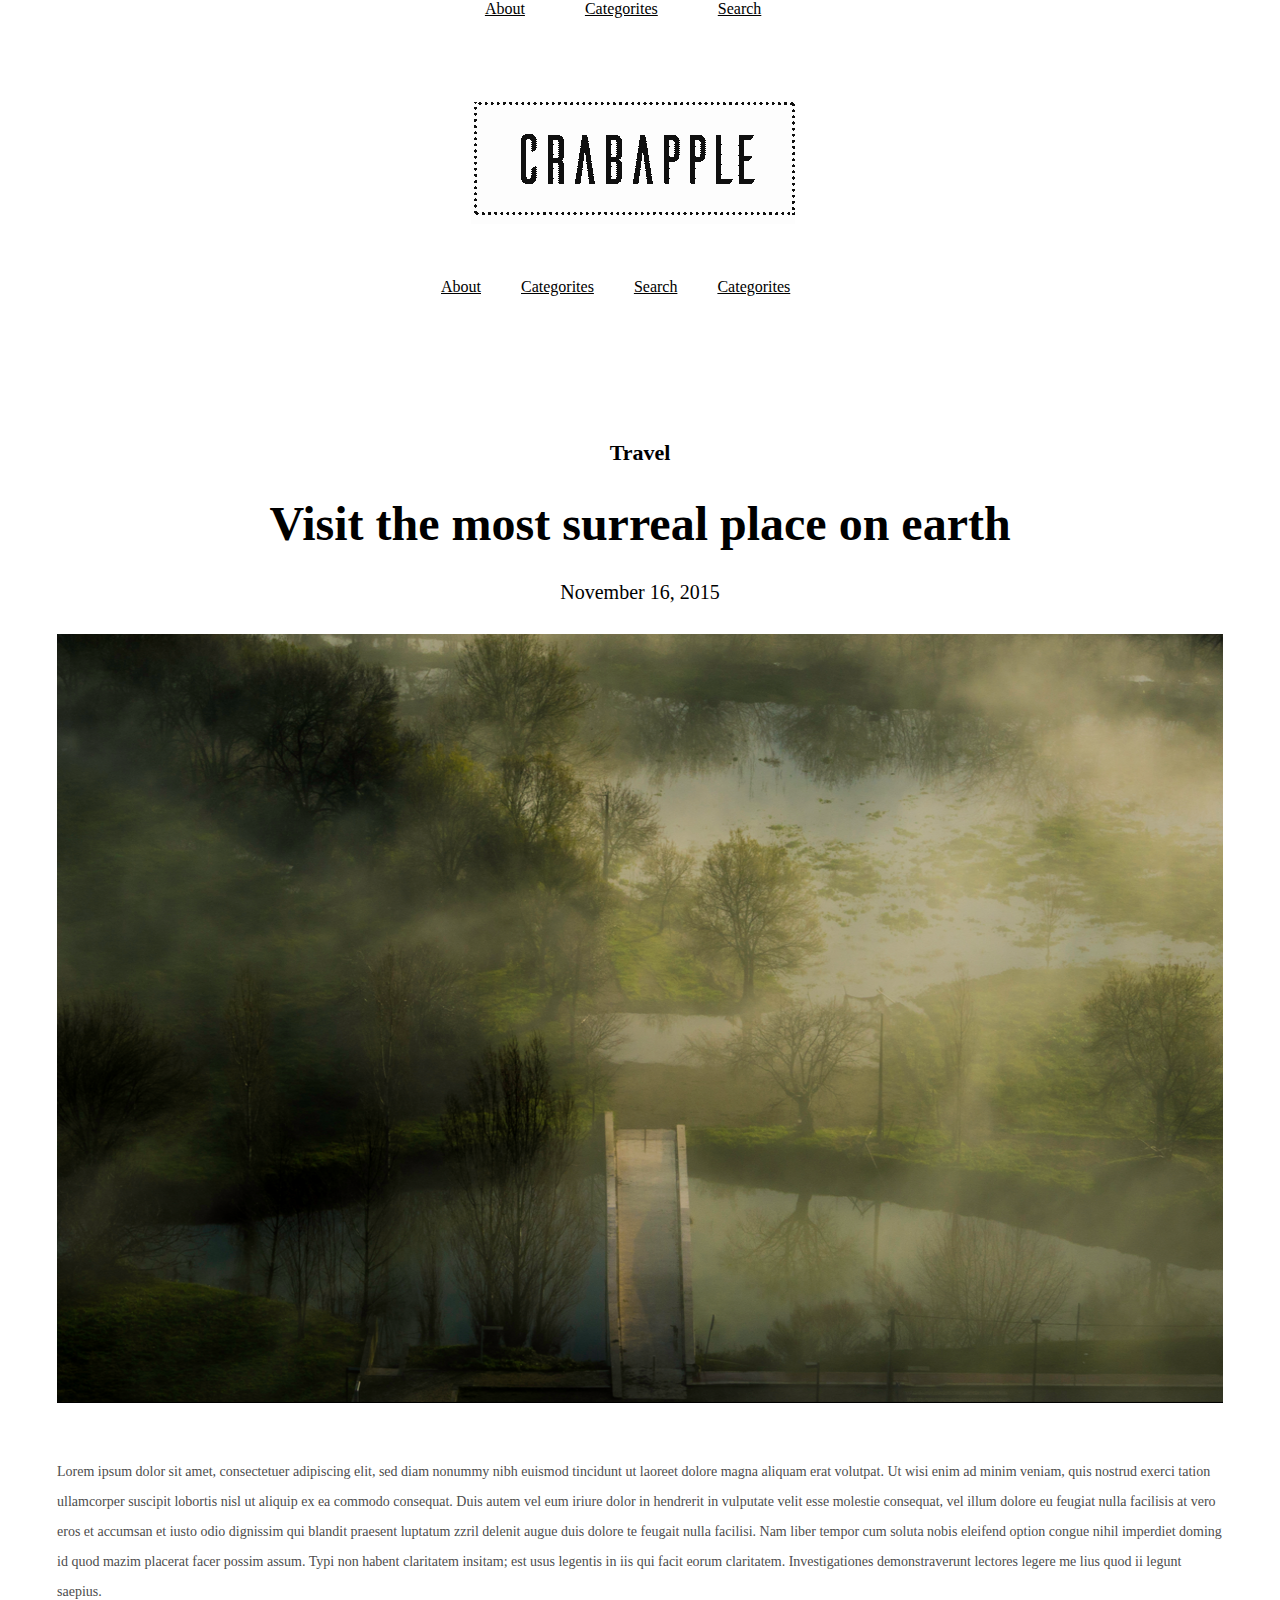
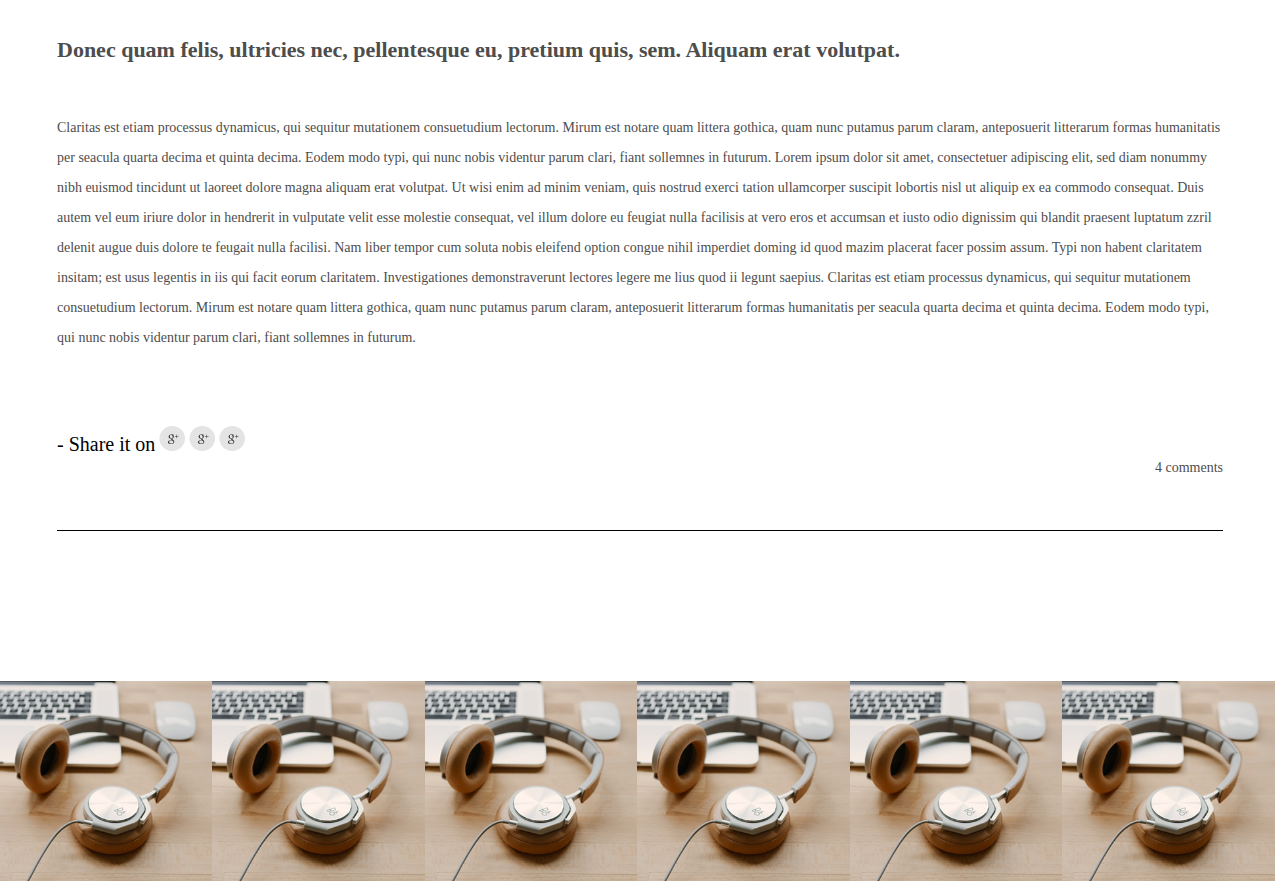
<file: travel.html>
<!DOCTYPE html>
<html lang="en">
<head>
    <meta charset="UTF-8">
    <meta name="viewport" content="width=device-width, initial-scale=1.0">
    <meta http-equiv="X-UA-Compatible" content="ie=edge">
    <title>Document</title>
    <link rel="stylesheet" href="css/travel.css">
</head>
<body>
    <div id="app">
        <div class="top">
   <ul class="topone">
     <li><a href="">About</a></li>
     <li><a href="">Categorites</a></li>
     <li><a href="">Search</a></li>
   </ul>
   <img src="images/Cabapple-About-08_03.png" alt="">
   <ul class="toptwo">
       <li><a href="">About</a></li>
     <li><a href="">Categorites</a></li>
     <li><a href="">Search</a></li>
      <li><a href="">Categorites</a></li>
   
   </ul>
  
 </div>
<div class="contain">
<h3>Travel</h3>
<h1>Visit the most surreal place on earth</h1>
<span>November 16, 2015</span>
<img src="images/Layer 44.png" alt="">
<p>Lorem ipsum dolor sit amet, consectetuer adipiscing elit, sed diam nonummy nibh euismod tincidunt ut laoreet dolore magna aliquam erat volutpat. Ut wisi enim ad minim veniam, quis nostrud exerci tation ullamcorper suscipit lobortis nisl ut aliquip ex ea commodo consequat. Duis autem vel eum iriure dolor in hendrerit in vulputate velit esse molestie consequat, vel illum dolore eu feugiat nulla facilisis at vero eros et accumsan et iusto odio dignissim qui blandit praesent luptatum zzril delenit augue duis dolore te feugait nulla facilisi. Nam liber tempor cum soluta nobis eleifend option congue nihil imperdiet doming id quod mazim placerat facer possim assum. Typi non habent claritatem insitam; est usus legentis in iis qui facit eorum claritatem. Investigationes demonstraverunt lectores legere me lius quod ii legunt saepius. 
</p>
<h2> Donec quam felis, ultricies nec, pellentesque eu, pretium quis, sem. Aliquam erat volutpat.</h2>
<p>Claritas est etiam processus dynamicus, qui sequitur mutationem consuetudium lectorum. Mirum est notare quam littera gothica, quam nunc putamus parum claram, anteposuerit litterarum formas humanitatis per seacula quarta decima et quinta decima. Eodem modo typi, qui nunc nobis videntur parum clari, fiant sollemnes in futurum. Lorem ipsum dolor sit amet, consectetuer adipiscing elit, sed diam nonummy nibh euismod tincidunt ut laoreet dolore magna aliquam erat volutpat. Ut wisi enim ad minim veniam, quis nostrud exerci tation ullamcorper suscipit lobortis nisl ut aliquip ex ea commodo consequat. Duis autem vel eum iriure dolor in hendrerit in vulputate velit esse molestie consequat, vel illum dolore eu feugiat nulla facilisis at vero eros et accumsan et iusto odio dignissim qui blandit praesent luptatum zzril delenit augue duis dolore te feugait nulla facilisi. Nam liber tempor cum soluta nobis eleifend option congue nihil imperdiet doming id quod mazim placerat facer possim assum. Typi non habent claritatem insitam; est usus legentis in iis qui facit eorum claritatem. Investigationes demonstraverunt lectores legere me lius quod ii legunt saepius. Claritas est etiam processus dynamicus, qui sequitur mutationem consuetudium lectorum. Mirum est notare quam littera gothica, quam nunc putamus parum claram, anteposuerit litterarum formas humanitatis per seacula quarta decima et quinta decima. Eodem modo typi, qui nunc nobis videntur parum clari, fiant sollemnes in futurum.</p>
<div class="conin">
 <div class="left">
     <span>- Share it on</span>
     <img src="images/Google +.png" alt="">
         <img src="images/Google +.png" alt="">
             <img src="images/Google +.png" alt="">
     
 </div>
 <div class="right">
     <p> 4 comments</p>
 </div>
</div>
</div>
<div class="foot">

   <ul>
     <li><img src="images/00.png" alt=""></li>
     <li><img src="images/00.png" alt=""></li>
     <li><img src="images/00.png" alt=""></li>
     <li><img src="images/00.png" alt=""></li>
     <li><img src="images/00.png" alt=""></li>
     <li><img src="images/00.png" alt=""></li>
   </ul>
 </div>

 </div>
</body>
</html>
</file>
<file: css/index.css>
*{
    margin: 0;
    padding: 0;
    list-style: none;
  }
  .top{
    width: 478px;
  
    height: 340px;
    margin:  0 auto;
  }
  .topone{
    width: 90%;
    height: 50px;
    /* background: #000; */
    margin: 0 auto;
  }
  .topone> li{
    float: left;
    margin-left: 60px;
  }
  .topone> li a{
    color: #000;
  }
  .top img{
    margin-top: 50px;
    margin-left: 70px;
   
  }
  .toptwo{
    width:100% ;
    margin-top: 50px;
    height: 50px;
  }
  .toptwo> li a{
    color: #000;
  }
  .toptwo li{
      float: left;
    margin-left: 40px;
  }
  .top button{
    width: 326px;
    height: 46px;
    background: #000;
   margin-left: 80px;
   color: #fff;
  }
  .contain{
      width: 1166px;
      height: 2445px;
      margin: 0 auto;
      margin-top: 100px;
  }
  .contain >.left{
      width: 753px;
  
      height: 100%;
      float: left;
  }
  .contain >.left >button{
      width: 100%;
      height: 47px;
      background: #000;
      color: #fff;
      border: 1px solid #000;
  }
  .contain >.left img{
      width: 100%;
      height: 638px;
  }
  .contain >.left p{
      font-size: 14px;
      text-align: center;
  }
  .contain >.left form{
      margin-top: 50px;
      width: 100%;
      height: 387px;
  }
  .contain >.left form input{
      width: 370px;
      height: 50px;
      /* margin-left: 10px; */
     
  }
  .contain >.left form textarea{
      margin-top: 20px;
      width: 100%;
      height: 295px;
  }
  .contain> .right{
  width: 280px;
  height: 2500px;
  float: right;
  }
  .contain> .right> button{
      width: 100%;
      height: 47px;
      background: #000;
      color: #fff;
      border:1px solid #000;
  }
  .contain> .right>img{
      width: 100%;
      height: 195px;
  }
  .contain> .right>p{
  text-align: center;
  margin-top: 20px;
  font-size: 14px;
  }
  .icon{
      width: 100%;
      height: 136px;
      background: #fff;
  }
  .icon img{
      width: 35px;
      height: 35px;
      margin-left: 15px;
      margin-top: 40px;
  }
  .right .img{
      width: 100%;
      height: 280px;
      margin-top: 30px;
  }
  .right .img li{
      float: left;
      margin-left: 3px;
  }
  .right .write{
      width: 100%;
      height: 280px;
  }
  .right .write li{
      margin-top: 20px;
      height: 50px;
  }
  .right .write p{
      font-size: 14px;
  
  }
  .right .write span{
      font-size: 13px;
      color: rgb(95, 78, 248);
  }
  .right .list{
      width: 100%;
      height: 490px;
      box-shadow: 0px 1px #eee;
   
  
  }
  .right .list li{
     position: relative;
     width: 100%;
     height: 126px;
  }
  .right .list img{
     
      position: absolute;
      left: 10px;
      top: 30px;
  
  }
  .right .list p{
     position: absolute;
      width: 160px;
      left: 120px;
      top: 30px;
     
  }
  .right .list span{
      position: absolute;
      left: 120px;
      top: 80px;
  }
  .right .icons button{
      display: inline-block;
      width: 50px;
      height: 30px;
      border-radius: 10px;
      background: rgb(60, 68, 85);
      color: #fff;
      border: 1px solid  rgb(60, 68, 85);
      line-height: 30px;
      font-size: 13px;
    margin-top: 20px;
      text-align: center;
     
  }
  .foot{
    width: 100%;
    height: 180px;
    margin-top: 150px;
    position: relative;
    overflow: hidden;
  }
  .foot ul{
    position: absolute;
    /* overflow: hidden; */
    top: 0;
    left: 0;

  }
  .foot ul li{
    width: 16%;
    height: 100%;
    float: left;
   
  }
  .foot ul li img{
    width: 100%;
    height: 200px;
  }
</file>
<file: css/about.css>
*{
    margin: 0;
    padding: 0;
    list-style: none;
  }
  .top{
    width: 478px;
  
    height: 340px;
    margin:  0 auto;
  }
  .topone{
    width: 90%;
    height: 50px;
    /* background: #000; */
    margin: 0 auto;
  }
  .topone> li{
    float: left;
    margin-left: 60px;
  }
  .topone> li a{
    color: #000;
  }
  .toptwo> li a{
    color: #000;
  }
  .top img{
    margin-top: 50px;
    margin-left: 70px;
   
  }
  .toptwo{
    width:100% ;
    margin-top: 50px;
    height: 50px;
  }
  .toptwo li{
      float: left;
    margin-left: 40px;
  }
  .top button{
    width: 326px;
    height: 46px;
    background: #000;
   margin-left: 80px;
   color: #fff;
  }
  .main{
    width: 1166px;
    height: 1318px;
    margin: 70px auto;
  }
  .main img{
    width: 100%;
    height: 630px;
  
  }
  
  .main p{
    font-size: 14px;
    color: rgb(49, 49, 49);
    margin-top: 50px;
  }
  .mainin{
    width: 100%;
    height: 70px;
    margin-top: 50px;
   position: relative;
  }
 
  .mainin  img{
    width: 37px;
    height: 37px;
    margin-left: 20px;
  
  
  }
  .foot{
    width: 100%;
    height: 180px;
    margin-top: 150px;
  }
 
  .foot ul li{
    width: 16.6%;
    height: 100%;
    float: left;
  }
  .foot ul li img{
    width: 100%;
    height: 200px;
  }
</file>
<file: css/new.css>
*{
    margin: 0;
    padding: 0;
    list-style: none;
}
.top ul{
    width: 400px;
    height: 30px;
    margin: 0 auto;
}
.top li{
    float: left;
    margin-left: 30px;
}
.top li a{
    color: #000;
}
.top img{
    width: 100%;
    height: 230px;
}
.lead{
    width: 1166px;
    height: 600px;
    background: url(../images/9.png)no-repeat 100% 100%;
padding-top: 153px;
box-sizing: border-box;
margin: 0 auto;
}
.lead h1{
    font-size: 20px;
    color: #fff;
    text-align: center;


}
.lead h3{
    font-size: 48px;
    color: #fff;
    text-align: center;
    margin-top: 40px;
}
.lead span{
    display: block;
    font-size: 20px;
    color: #fff;
    text-align: center;
    margin-top: 30px;
}
.main{
    padding-top: 100px;
    box-sizing: border-box;
    width: 1166px;
    height: 388px;
    margin: 0 auto;
}
.main h2{
    font-size: 18px;
    color: #000;
    text-align: center;
}
.main ul{
    width: 100%;
    height: 238px;
}
.main ul li{
    float: left;
    margin-left: 20px;
    margin-top: 15px;
}
.contain{
    width: 1166px;
    height: 3445px;
    margin: 0 auto;
}
.contain >.left{
    width: 753px;

    height: 100%;
    float: left;
}
.contain> .left .content{
    width: 753px;
    height: 1030px;
    padding-top: 30px;
    box-sizing: border-box;
    }
.contain> .left .content h3{
    font-size: 20px;
    text-align: center;
}
.contain> .left .content h1{
    font-size: 33px;
    text-align: center;
    margin-top: 20;
    margin-top: 15px;
}
.contain> .left .content span{
display: block;
font-size: 16px;
text-align: center;
margin-top: 15px;
margin-bottom: 20px;

}
.contain> .left .content p{
    font-size: 14px;
    margin-top: 20px;
}
.contain> .left .content .a{
    display:inline-block;
    width: 243px;
    height: 43px;
    background: url('../images/Rectangle\ 2.png') ;
    background-size: contain;
    margin-top: 25px;

}
.contain> .left .content .leftin{
    width: 300px;
    height: 43px;
    float: right;
    margin-top: 20px;
    /* padding-top: 20px; */
}
.contain> .left .content .leftin span{
    font-size: 14px;
    float: left;
    /* vertical-align: middle; */
}
.contain> .left .content .leftin img{
    width: 20px;
    height: 20px;
    margin-left: 20px;
    vertical-align: middle;

   
    
}
.contain .ul{
    width: 780px;
    height: 1220px;
    margin-top:60px;
}
.contain .ul li{
    margin-top: 90px;
    width: 380px;
    height: 50%;
    float: left;
    text-align: center;
    margin-right: 10px;
}
.contain .ul li small{
    font-size: 20px;
}
.contain .ul li h2{
    font-size: 23px;
    margin-top: 15px;

}
.contain .ul li p{
    font-size: 16px;
    margin-top: 15px;

}
.contain .ul li .nav{
    width: 100%;
    margin-top: 40px;
}
.contain .ul li .nav .left{
    float: left;
}
.contain .ul li .nav .left p{
    font-size: 14px;
    color: rgb(236, 127, 127);
}
.contain .ul li .nav .right{
    float: right;
}
.contain .ul li .nav .right p{
    font-size: 14px;
    color: rgb(0, 0, 0);
}
.contain> .right{
width: 280px;
height: 2894px;
float: right;
}
.contain> .right button{
    width: 100%;
    height: 47px;
    background: #000;
    color: #fff;
    border:1px solid #000;
}
.contain> .right>img{
    width: 100%;
    height: 195px;
}
.contain> .right>p{
text-align: center;
margin-top: 20px;
font-size: 14px;
}
.icon{
    width: 100%;
    height: 136px;
    background: #fff;
}
.icon img{
    width: 35px;
    height: 35px;
    margin-left: 15px;
    margin-top: 40px;
}
.right .img{
    width: 100%;
    height: 280px;
    margin-top: 30px;
}
.right .img li{
    float: left;
    margin-left: 3px;
}
.right .write{
    width: 100%;
    height: 280px;
}
.right .write li{
    margin-top: 20px;
    height: 50px;
}
.right .write p{
    font-size: 14px;

}
.right .write span{
    font-size: 13px;
    color: rgb(95, 78, 248);
}
.right .list{
    width: 100%;
    height: 490px;
    box-shadow: 0px 1px #eee;
 

}
.right .list li{
   position: relative;
   width: 100%;
   height: 126px;
}
.right .list img{
   
    position: absolute;
    left: 10px;
    top: 30px;

}
.right .list p{
   position: absolute;
    width: 160px;
    left: 120px;
    top: 30px;
   
}
.right .list span{
    position: absolute;
    left: 120px;
    top: 80px;
}
.right .icons button{
    display: inline-block;
    width: 50px;
    height: 30px;
    border-radius: 10px;
    background: rgb(60, 68, 85);
    color: #fff;
    border: 1px solid  rgb(60, 68, 85);
    line-height: 30px;
    font-size: 13px;
  margin-top: 20px;
    text-align: center;
   
}
.foot{
    width: 100%;
    height: 180px;
    margin-top: 150px;
    position: relative;
    overflow: hidden;
  }
  .foot ul{
    position: absolute;
    /* overflow: hidden; */
    top: 0;
    left: 0;

  }
  .foot ul li{
    width: 16%;
    height: 100%;
    float: left;
   
  }
  .foot ul li img{
    width: 100%;
    height: 200px;
  }
</file>
<file: css/sidebar.css>
*{
    margin: 0;
    padding: 0;
    list-style: none;
  }
  .top{
    width: 478px;
  
    height: 340px;
    margin:  0 auto;
  }
  .topone{
    width: 90%;
    height: 50px;
    /* background: #000; */
    margin: 0 auto;
  }
  .topone> li{
    float: left;
    margin-left: 60px;
  }
  .toptwo> li a{
    color: #000;
  }
  .topone> li a{
    color: #000;
  }
  .top img{
    margin-top: 50px;
    margin-left: 70px;
   
  }
  .toptwo{
    width:100% ;
    margin-top: 50px;
    height: 50px;
  }
  .toptwo li{
      float: left;
    margin-left: 40px;
  }
  .top button{
    width: 326px;
    height: 46px;
    background: #000;
   margin-left: 80px;
   color: #fff;
  }


.contain{
    width: 1166px;
    height: 3000px;
    margin: 50px auto;
}
.contain >.left{
    width: 753px;

    height: 100%;
    float: left;
}
.contain> .left .content{
    width: 753px;
    height: 1030px;
    padding-top: 30px;
    box-sizing: border-box;
    }
.contain> .left .content h3{
    font-size: 20px;
    text-align: center;
}
.contain> .left .content h1{
    font-size: 33px;
    text-align: center;
    margin-top: 20;
    margin-top: 15px;
}
.contain> .left .content span{
display: block;
font-size: 16px;
text-align: center;
margin-top: 15px;
margin-bottom: 20px;

}
.contain> .left .content p{
    font-size: 14px;
    margin-top: 20px;
}
.contain> .left .content .a{
    display:inline-block;
    width: 243px;
    height: 43px;
    background: url('../images/Rectangle\ 2.png') ;
    background-size: contain;
    margin-top: 25px;

}
.contain> .left .content .leftin{
    width: 300px;
    height: 43px;
    float: right;
    margin-top: 30px;
    /* padding-top: 20px; */
}
.contain> .left .content .leftin span{
    font-size: 14px;
    float: left;
    vertical-align: middle;
}
.contain> .left .content .leftin img{
    width: 20px;
    height: 20px;
    margin-left: 20px;
    vertical-align: middle;

   
    
}
.comment{
    width: 100%;
    height: 135px;
    margin-top: 150px;
    position: relative;
}
.comment img{
    position: absolute;
    left: 20px;
    top: 30px;
}
.comment h2{
    position: absolute;
    left: 150px;
    top: 30px;
    font-size: 20px;
}
.comment p{
    position: absolute;
    left: 150px;
    top: 60px;
    font-size: 15px;
}
.show{
    width: 100%;
    height: 310px;
    margin-top: 50px;
}
.show h4{
    font-size: 18px;
    color: rgb(66, 66, 66);
}
.show ul{
    width: 100%;
    height: 260px;
    margin-top: 35px;
}
.show ul li{
    width: 30%;
    height: 100%;
    float: left;
    margin-right: 3%;
}
.show ul li p{
    font-size: 15px;
    text-align: center;
}
.show ul li h1{
    font-size: 20px;
    text-align: center;
}
.com{
    width: 100%;
    height: 710px;
    margin-top: 100px;
}
.com h1{
    font-size: 20px;
    text-align: center;
}
.com ul{
    width: 100%;
    height: 640px;
    margin-top: 50px;
}
.com ul li{
    width: 100%;
    height: 160px;
    border-bottom: 1px solid rgb(141, 141, 141);
    position: relative;

}
.com ul li img{
    position: absolute;
    left: 0;
    top: 40px;
}
.com ul li h2{
    position: absolute;
    left: 130px;
    top: 40px;
    font-size: 20px;
}
.com ul li small{
    position: absolute;
    left: 130px;
    top: 70px;
    font-size: 13px;
}
.com ul li p{
    position: absolute;
    left: 130px;
    top: 90px;
    font-size: 15px;
}
form{
    width: 100%;
    height: 365px;
    margin-top: 100px;
}
form h2{
    font-size: 20px;
    color: rgb(129, 129, 129);
    margin-bottom: 30px;
}
form input{
width: 358px;
height: 66px;
border: 1px solid #eee;
margin-right: 10px;
}
form textarea{
    width: 98%;
height: 120px;
border: 1px solid #eee;
margin-top: 30px;
}
form  button{
    width: 195px;
    height: 50px;
    background: rgb(199, 199, 199);
    float: right;
    border-radius: 50px;
    border: 1px solid rgb(199, 199, 199);
    margin-top: 20px;
}





.contain .ul li .nav .right{
    float: right;
}
.contain .ul li .nav .right p{
    font-size: 14px;
    color: rgb(0, 0, 0);
}
.contain> .right{
width: 280px;
height: 2894px;
float: right;
margin-top: 20px;
}
.contain> .right button{
    width: 100%;
    height: 47px;
    background: #000;
    color: #fff;
    border:1px solid #000;
}
.contain> .right>img{
    width: 100%;
    height: 195px;
}
.contain> .right>p{
text-align: center;
margin-top: 20px;
font-size: 14px;
}
.icon{
    width: 100%;
    height: 136px;
    background: #fff;
}
.icon img{
    width: 35px;
    height: 35px;
    margin-left: 15px;
    margin-top: 40px;
}
.right .img{
    width: 100%;
    height: 280px;
    margin-top: 30px;
}
.right .img li{
    float: left;
    margin-left: 3px;
}
.right .write{
    width: 100%;
    height: 280px;
}
.right .write li{
    margin-top: 20px;
    height: 50px;
}
.right .write p{
    font-size: 14px;

}
.right .write span{
    font-size: 13px;
    color: rgb(95, 78, 248);
}
.right .list{
    width: 100%;
    height: 490px;
    box-shadow: 0px 1px #eee;
 

}
.right .list li{
   position: relative;
   width: 100%;
   height: 126px;
}
.right .list img{
   
    position: absolute;
    left: 10px;
    top: 30px;

}
.right .list p{
   position: absolute;
    width: 160px;
    left: 120px;
    top: 30px;
   
}
.right .list span{
    position: absolute;
    left: 120px;
    top: 85px;
}
.right .icons button{
    display: inline-block;
    width: 50px;
    height: 30px;
    border-radius: 10px;
    background: rgb(60, 68, 85);
    color: #fff;
    border: 1px solid  rgb(60, 68, 85);
    line-height: 30px;
    font-size: 13px;
  margin-top: 20px;
    text-align: center;
   
}
.foot{
    width: 100%;
    height: 180px;
    margin-top: 150px;
  }
 
  .foot ul li{
    width: 16.6%;
    height: 100%;
    float: left;
  }
  .foot ul li img{
    width: 100%;
    height: 200px;
  }
  .foot{
    width: 100%;
    height: 180px;
    margin-top: 150px;
    position: relative;
    overflow: hidden;
  }
  .foot ul{
    position: absolute;
    /* overflow: hidden; */
    top: 0;
    left: 0;

  }
  .foot ul li{
    width: 16%;
    height: 100%;
    float: left;
   
  }
  .foot ul li img{
    width: 100%;
    height: 200px;
  }
</file>
<file: css/travel.css>
*{
    margin: 0;
    padding: 0;
    list-style: none;
  }
  .top{
    width: 478px;
  
    height: 340px;
    margin:  0 auto;
  }
  .topone{
    width: 90%;
    height: 50px;
    /* background: #000; */
    margin: 0 auto;
  }
  .topone> li{
    float: left;
    margin-left: 60px;
  }
  .topone> li a{
    color: #000;
  }
  .top img{
    margin-top: 50px;
    margin-left: 70px;
   
  }
  .toptwo> li a{
    color: #000;
  }
  .toptwo{
    width:100% ;
    margin-top: 50px;
    height: 50px;
  }
  .toptwo li{
      float: left;
    margin-left: 40px;
  }
  .top button{
    width: 326px;
    height: 46px;
    background: #000;
   margin-left: 80px;
   color: #fff;
  }
  .contain{
      width: 1166px;
      height: 1690px;
      margin-top: 50px;
      border-bottom: 1px solid #000;
      margin: 100px auto;
       text-align: center;
  }
  .contain h3{
      font-size: 22px;
      text-align: center;
  }
  .contain h1{
      font-size: 48px;
      text-align: center;
      margin-top: 30px;
  }
  .contain span{
      font-size: 20px;
      display: inline-block;
      margin-top: 30px;
      margin-bottom: 30px;
     
     
  }
  .contain>img{
      width: 100%;
      height: 769px;
  }
  .contain p{
      font-size: 14px;
    line-height: 30px;
    margin-top: 50px;
        color: rgb(77, 77, 77);
        text-align: left;
  }
  .contain h2{
      font-size: 22px;
      color: rgb(77, 77, 77);
      margin-top: 30px;
      text-align: left;
  }
  .contain .conin{
      width: 100%;
      height: 70px;
      margin-top: 50px;
  }
  .contain .conin .left{
     float: left;
  
  }
  .contain .conin .right{
      float: right;
  }
  .foot{
    width: 100%;
    height: 180px;
    margin-top: 150px;
  }
 
  .foot ul li{
    width: 16.6%;
    height: 100%;
    float: left;
  }
  .foot ul li img{
    width: 100%;
    height: 200px;
  }
</file>
